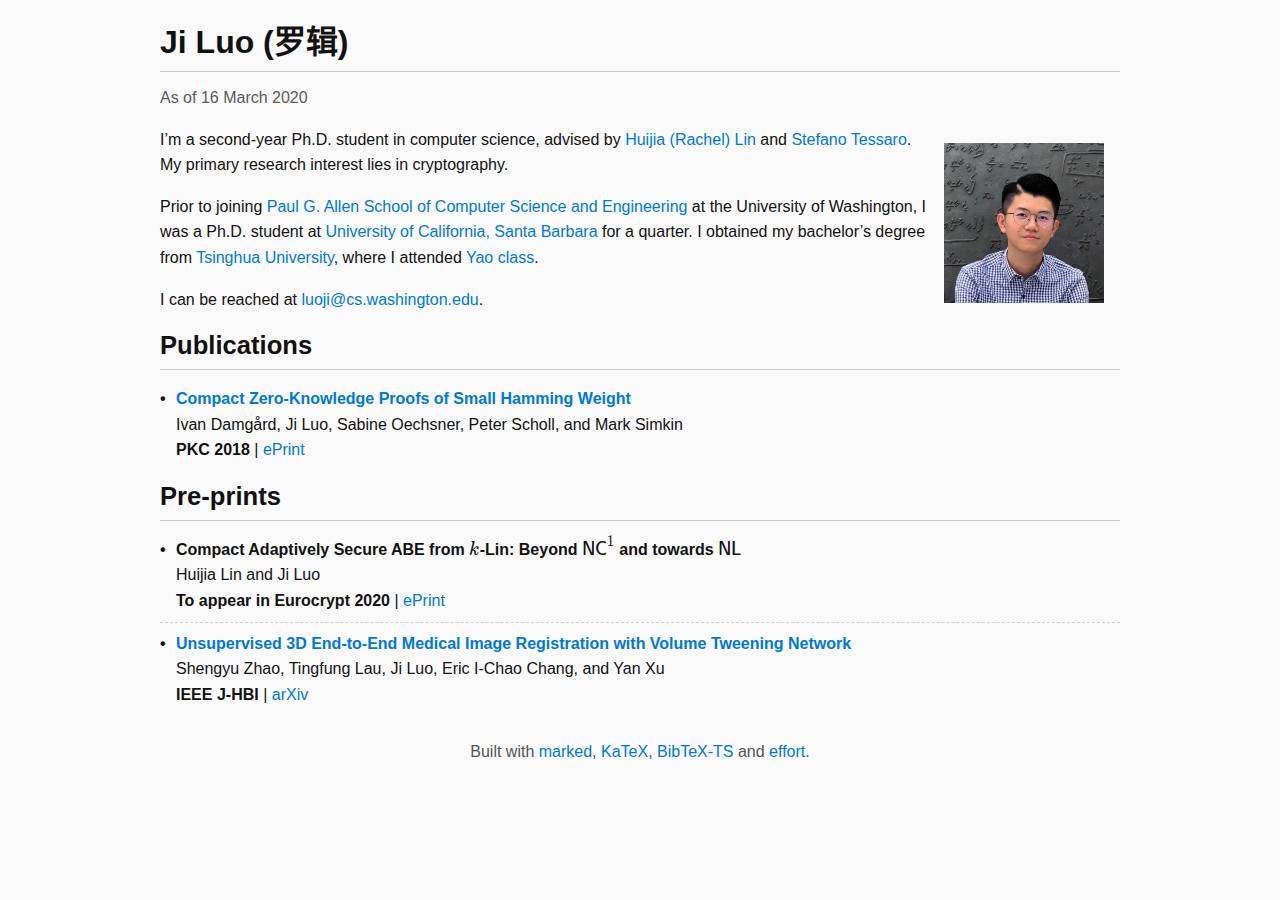
<file: index.html>
<!DOCTYPE html>
<html class="gl-page-background" lang="en">
<head>
<meta charset="utf-8" />
<meta http-equiv="X-UA-Compatible" content="IE=Edge" />
<meta name="viewport" content="width=device-width, initial-scale=1" />
<meta name="robots" content="index, follow" />
<meta http-equiv="Content-Language" content="en" />
<link rel="canonical" href="https://luoji.bio/" />
<title>Ji Luo | Curriculum Vitae</title>
<link href="/assets/styles/gl-common.css" type="text/css" rel="stylesheet" />
<link href="/assets/styles/gl-common-day.css" type="text/css" rel="stylesheet" />
<link href="/assets/styles/gl-accessible.css" type="text/css" rel="stylesheet" />
<link href="/assets/styles/gl-bibtex.css" type="text/css" rel="stylesheet" />
<link href="/assets/external/katex.0.11.1/katex.css" type="text/css" rel="stylesheet" />
<meta name="SKYPE_TOOLBAR" content="SKYPE_TOOLBAR_PARSER_COMPATIBLE" />
<meta name="IE_RM_OFF" content="true" />
<meta name="title" content="Ji Luo | Curriculum Vitae" />
<meta name="author" content="Ji Luo" />
<meta name="description" content="Ji Luo&#8217;s curriculum vitae." />
<meta name="created" content="2019-08-25" />
<meta name="format-detection" content="telephone=no" />
<link rel="shortcut icon" href="/favicon.ico" type="image/x-icon" />
<link rel="icon" href="/favicon.ico" type="image/x-icon" />
<meta name="application-name" content="Ji Luo | Curriculum Vitae" />
<meta name="msapplication-description" content="Ji Luo&#8217;s curriculum vitae." />
<meta name="msapplication-TileColor" content="#222222" />
<meta name="msapplication-square70x70logo" content="https://luoji.bio/assets/images/tiles/small.jpg" />
<meta name="msapplication-square150x150logo" content="https://luoji.bio/assets/images/tiles/medium.jpg" />
<meta name="msapplication-wide310x150logo" content="https://luoji.bio/assets/images/tiles/wide.jpg" />
<meta name="msapplication-square310x310logo" content="https://luoji.bio/assets/images/tiles/large.jpg" />
<meta property="og:site_name" content="Ji Luo | Curriculum Vitae" />
<meta property="og:type" content="article" />
<meta property="og:title" content="Ji Luo" />
<meta property="og:locale" content="en" />
<meta property="og:url" content="https://luoji.bio/" />
<meta property="og:description" content="Ji Luo&#8217;s curriculum vitae." />
<meta property="article:published_time" content="2019-08-25" />
<meta property="article:modified_time" content="2020-03-16" />
<meta name="twitter:card" content="summary" />
<meta name="twitter:title" content="Ji Luo" />
<meta name="twitter:description" content="Ji Luo&#8217;s curriculum vitae." />
<meta property="twitter:image" content="https://luoji.bio/assets/images/hero-image.jpg" />
<style type="text/css">
.gl-eml { color: #555; }
</style>
<script type="text/javascript" src="/assets/scripts/common.js"></script>
</head>
<body>
<div class="gl-body-wrapper gl-entry">
<div class="gl-main" role="main">
<div id="post-metadata">
<h1>Ji Luo<span aria-hidden="true"> (</span><span lang="zh-CN">罗辑</span><span aria-hidden="true">)</span></h1>
<div class="gl-entry-metadata-box"><div class="dateline">As of 16 March 2020</div></div>
</div>
<article id="post-content" class="gl-suppress-deco">
<figure class="gl-page-background gl-float-right gl-image-box" style="text-align: center;"><img src="/assets/images/hero-image.jpg" alt="A photo of Ji Luo" width="160" height="160" style="max-width: 160px;" /></figure>
<p>I’m a second-year Ph.D. student in computer science, advised by <a href="https://homes.cs.washington.edu/~rachel/">Huijia (Rachel) Lin</a> and <a href="https://homes.cs.washington.edu/~tessaro/">Stefano Tessaro</a>. My primary research interest lies in cryptography.</p>
<p>Prior to joining <a href="https://www.cs.washington.edu/">Paul G. Allen School of Computer Science and Engineering</a> at the University of Washington, I was a Ph.D. student at <a href="https://cs.ucsb.edu/">University of California, Santa Barbara</a> for a quarter. I obtained my bachelor’s degree from <a href="https://www.tsinghua.edu.cn/publish/thu2018en/index.html">Tsinghua University</a>, where I attended <a href="http://iiis.tsinghua.edu.cn/en/">Yao class</a>.</p>
<p>I can be reached at <span id="_eml" class="gl-eml">3-letter-name 2-letter-name at cs dot washington dot edu</span>.</p>
<script type="application/javascript">
window.setTimeout(function ()
{
var addr = [108,117,111,106,105,64,99,115,46,119,97,115,104,105,110,103,116,111,110,46,101,100,117];
addr = String.fromCharCode.apply(String, addr);
var eml = document.getElementById('_eml');
eml.innerHTML = '<a href="mailto:' + addr + '">' + addr + '</a>';
eml.removeAttribute('class');
}, 600);
</script>
<h2>Publications</h2>
<div class="gl-bibtex-bst-bio">
<div class="gl-bibtex-entry" id="bibitem_PKC_DLOSS18">
<div class="gl-bibtex-entry-title"><span class="gl-bibtex-entry-bullet" aria-label="bullet symbol" role="img"><span aria-hidden="true">&#8226;</span> </span><a href="https://link.springer.com/chapter/10.1007/978-3-319-76581-5_18" rel="nofollow">Compact Zero-Knowledge Proofs of Small Hamming Weight</a></div>
<div class="gl-bibtex-entry-authors">Ivan Damgård, Ji Luo, Sabine Oechsner, Peter Scholl, and Mark Simkin</div>
<div class="gl-bibtex-entry-info"><span class="gl-bibtex-entry-venue">PKC 2018</span><span aria-hidden="true"> | </span><span class="gl-bibtex-entry-eprint" data-value="2017/1041"><a href="https://eprint.iacr.org/2017/1041" rel="nofollow" aria-label="e-Print">ePrint</a></span></div>
</div>
</div><h2>Pre-prints</h2>
<div class="gl-bibtex-bst-bio">
<div class="gl-bibtex-entry" id="bibitem_EC_LinLuo20">
<div class="gl-bibtex-entry-title"><span class="gl-bibtex-entry-bullet" aria-label="bullet symbol" role="img"><span aria-hidden="true">&#8226;</span> </span><a aria-label="Compact Adaptively Secure A-B-E from k-Lin: Beyond NC1 and towards NL" role="math"><span aria-hidden="true">Compact Adaptively Secure ABE from <span class="katex" role="math" aria-label="$k$"><span class="katex-html" aria-hidden="true"><span class="base"><span class="strut" style="height:0.69444em;vertical-align:0em;"></span><span class="mord mathdefault" style="margin-right:0.03148em;">k</span></span></span></span>-Lin:
Beyond <span class="katex" role="math" aria-label="$\mathsf{NC}^1$"><span class="katex-html" aria-hidden="true"><span class="base"><span class="strut" style="height:0.8984479999999999em;vertical-align:0em;"></span><span class="mord"><span class="mord"><span class="mord mathsf">N</span><span class="mord mathsf">C</span></span><span class="msupsub"><span class="vlist-t"><span class="vlist-r"><span class="vlist" style="height:0.8984479999999999em;"><span style="top:-3.1473400000000002em;margin-right:0.05em;"><span class="pstrut" style="height:2.7em;"></span><span class="sizing reset-size6 size3 mtight"><span class="mord mtight">1</span></span></span></span></span></span></span></span></span></span></span> and towards <span class="katex" role="math" aria-label="$\mathsf{NL}$"><span class="katex-html" aria-hidden="true"><span class="base"><span class="strut" style="height:0.69444em;vertical-align:0em;"></span><span class="mord"><span class="mord mathsf">N</span><span class="mord mathsf">L</span></span></span></span></span></span></a></div>
<div class="gl-bibtex-entry-authors">Huijia Lin and Ji Luo</div>
<div class="gl-bibtex-entry-info"><span class="gl-bibtex-entry-venue">To appear in Eurocrypt 2020</span><span aria-hidden="true"> | </span><span class="gl-bibtex-entry-eprint" data-value="2020/318"><a href="https://eprint.iacr.org/2020/318" rel="nofollow" aria-label="e-Print">ePrint</a></span></div>
</div>
<div class="gl-bibtex-entry gl-bibtex-notfirstentry" id="bibitem_JBHI_ZLLCX19">
<div class="gl-bibtex-entry-title"><span class="gl-bibtex-entry-bullet" aria-label="bullet symbol" role="img"><span aria-hidden="true">&#8226;</span> </span><a href="https://doi.org/10.1109/JBHI.2019.2951024" rel="nofollow">Unsupervised 3D End-to-End Medical Image Registration
             with Volume Tweening Network</a></div>
<div class="gl-bibtex-entry-authors">Shengyu Zhao, Tingfung Lau, Ji Luo, Eric&nbsp;I-Chao Chang, and Yan Xu</div>
<div class="gl-bibtex-entry-info"><span class="gl-bibtex-entry-venue">IEEE J-HBI</span><span aria-hidden="true"> | </span><span class="gl-bibtex-entry-arxiv" data-value="1902.05020"><a href="https://arxiv.org/abs/1902.05020" rel="nofollow" aria-label="archive">arXiv</a></span></div>
</div>
</div>
</article>
</div>
<footer class="gl-footer-far gl-print-forbidden"><p>Built with <a href="https://github.com/markedjs/marked" rel="nofollow">marked</a>, <a href="https://github.com/KaTeX/KaTeX" rel="nofollow">KaTeX</a>, <a href="https://github.com/GeeLaw/bibtex-ts">BibTeX-TS</a> and <a href="https://github.com/GeeLaw/bio-site">effort</a>.</p></footer>
</div>
<script type="text/javascript">window.GLFinishLoading();</script>
</body>
</html>
</file>
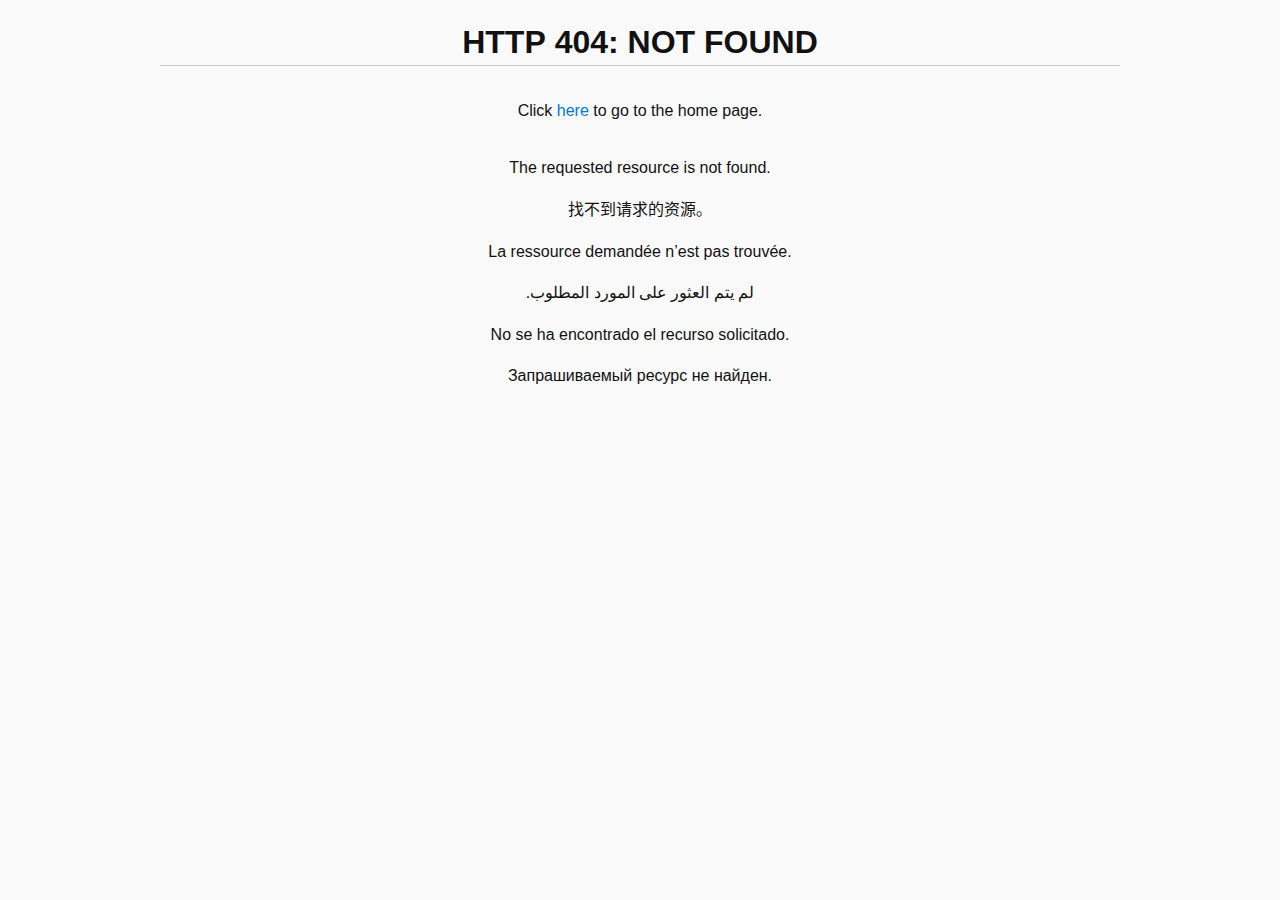
<file: builder/404.template.html>
<!DOCTYPE html>
<html class="gl-page-background" lang="en">
<head>
<meta charset="utf-8" />
<meta http-equiv="X-UA-Compatible" content="IE=Edge" />
<meta name="viewport" content="width=device-width, initial-scale=1" />
<meta name="robots" content="noindex, nofollow" />
<meta http-equiv="Content-Language" content="en" />
<meta http-equiv="Refresh" content="3; url=https://<!--[bio][domain][bio]-->/" />
<title>HTTP 404: NOT FOUND</title>

<link href="/assets/styles/gl-common.css" type="text/css" rel="stylesheet" />
<link href="/assets/styles/gl-common-day.css" type="text/css" rel="stylesheet" />
<link href="/assets/styles/gl-accessible.css" type="text/css" rel="stylesheet" />

<meta name="SKYPE_TOOLBAR" content="SKYPE_TOOLBAR_PARSER_COMPATIBLE" />
<meta name="IE_RM_OFF" content="true" />

<meta name="format-detection" content="telephone=no" />
<link rel="shortcut icon" href="/favicon.ico" type="image/x-icon" />
<link rel="icon" href="/favicon.ico" type="image/x-icon" />

<style type="text/css">
#post-metadata > h1
{
text-align: center !important;
margin: 0 0 1em 0 !important;
padding: 0 !important;
}
#post-content > p
{
text-align: center;
margin-top: 1em;
margin-bottom: 1em;
padding-left: 1em;
padding-right: 1em;
}
#post-content > p.gl-tmp-return-home { margin-bottom: 2em; }
</style>
</head>
<body>
<div class="gl-body-wrapper gl-entry">
<div class="gl-main" role="main">
<div id="post-metadata">
<h1>HTTP&nbsp;404: NOT&nbsp;FOUND</h1>
</div>
<article id="post-content" class="gl-suppress-deco">
<p class="gl-tmp-return-home">Click <a href="/">here</a> to go to the home page.</p>
<p lang="en-GB">The requested resource is not found.</p>
<p lang="zh-CN">找不到请求的资源。</p>
<p lang="fr-FR">La ressource demandée n’est pas trouvée.</p>
<p lang="ar" dir="rtl">لم يتم العثور على المورد المطلوب.</p>
<p lang="es-ES">No se ha encontrado el recurso solicitado.</p>
<p lang="ru-RU">Запрашиваемый ресурс не найден.</p>
</article>
</div>
</div>
</body>
</html>
</file>
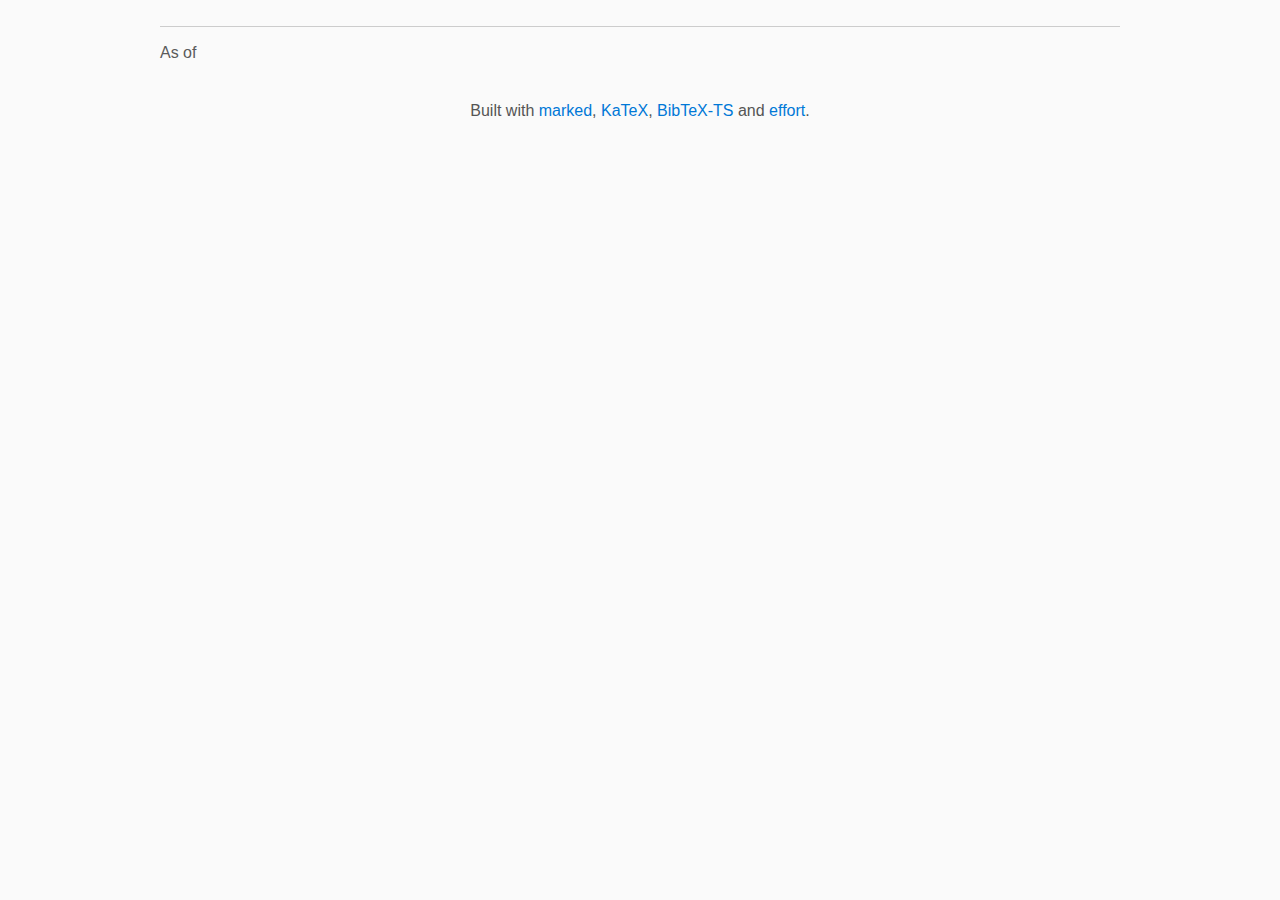
<file: builder/template.html>
<!DOCTYPE html>
<html class="gl-page-background" lang="en">
<head>
<meta charset="utf-8" />
<meta http-equiv="X-UA-Compatible" content="IE=Edge" />
<meta name="viewport" content="width=device-width, initial-scale=1" />
<meta name="robots" content="index, follow" />
<meta http-equiv="Content-Language" content="en" />
<link rel="canonical" href="https://<!--[bio][domain][bio]-->/" />
<title><!--[bio][title][bio]--></title>

<link href="/assets/styles/gl-common.css" type="text/css" rel="stylesheet" />
<link href="/assets/styles/gl-common-day.css" type="text/css" rel="stylesheet" />
<link href="/assets/styles/gl-accessible.css" type="text/css" rel="stylesheet" />
<link href="/assets/styles/gl-bibtex.css" type="text/css" rel="stylesheet" />
<link href="/assets/external/katex.0.11.1/katex.css" type="text/css" rel="stylesheet" />

<meta name="SKYPE_TOOLBAR" content="SKYPE_TOOLBAR_PARSER_COMPATIBLE" />
<meta name="IE_RM_OFF" content="true" />

<meta name="title" content="<!--[bio][title][bio]-->" />
<meta name="author" content="<!--[bio][name][bio]-->" />
<meta name="description" content="<!--[bio][description][bio]-->" />
<meta name="created" content="<!--[bio][date-created][bio]-->" />

<meta name="format-detection" content="telephone=no" />

<link rel="shortcut icon" href="/favicon.ico" type="image/x-icon" />
<link rel="icon" href="/favicon.ico" type="image/x-icon" />
<meta name="application-name" content="<!--[bio][title][bio]-->" />
<meta name="msapplication-description" content="<!--[bio][description][bio]-->" />
<meta name="msapplication-TileColor" content="<!--[bio][tilecolor][bio]-->" />
<meta name="msapplication-square70x70logo" content="https://<!--[bio][domain][bio]-->/assets/images/tiles/small.jpg" />
<meta name="msapplication-square150x150logo" content="https://<!--[bio][domain][bio]-->/assets/images/tiles/medium.jpg" />
<meta name="msapplication-wide310x150logo" content="https://<!--[bio][domain][bio]-->/assets/images/tiles/wide.jpg" />
<meta name="msapplication-square310x310logo" content="https://<!--[bio][domain][bio]-->/assets/images/tiles/large.jpg" />

<meta property="og:site_name" content="<!--[bio][title][bio]-->" />
<meta property="og:type" content="article" />
<meta property="og:title" content="<!--[bio][name][bio]-->" />
<meta property="og:locale" content="en" />
<meta property="og:url" content="https://<!--[bio][domain][bio]-->/" />
<meta property="og:description" content="<!--[bio][description][bio]-->" />
<meta property="article:published_time" content="<!--[bio][date-created][bio]-->" />
<meta property="article:modified_time" content="<!--[bio][date-modified][bio]-->" />

<meta name="twitter:card" content="summary" />
<meta name="twitter:title" content="<!--[bio][name][bio]-->" />
<meta name="twitter:description" content="<!--[bio][description][bio]-->" />
<meta property="twitter:image" content="https://<!--[bio][domain][bio]-->/assets/images/hero-image.jpg" />

<style type="text/css">
.gl-eml { color: #555; }
</style>

<script type="text/javascript" src="/assets/scripts/common.js"></script>
</head>
<body>
<div class="gl-body-wrapper gl-entry">
<div class="gl-main" role="main">
<div id="post-metadata">
<h1><!--[bio][get-headline][bio]--></h1>
<div class="gl-entry-metadata-box"><div class="dateline">As of <!--[bio][date-modified-long][bio]--></div></div>
</div>
<article id="post-content" class="gl-suppress-deco">
<!--[bio][body][bio]-->
</article>
</div>
<footer class="gl-footer-far gl-print-forbidden"><p>Built with <a href="https://github.com/markedjs/marked" rel="nofollow">marked</a>, <a href="https://github.com/KaTeX/KaTeX" rel="nofollow">KaTeX</a>, <a href="https://github.com/GeeLaw/bibtex-ts">BibTeX-TS</a> and <a href="<!--[bio][repo][bio]-->">effort</a>.</p></footer>
</div>
<script type="text/javascript">window.GLFinishLoading();</script>
</body>
</html>
</file>
<file: assets/styles/gl-common.css>
/* Display CNY symbol and quotation marks with Micorosft YaHei. */
@font-face
{
    font-family: 'ChSimpPunctSans-YaHei';
    src: local('MicrosoftYaHeiBold'), local('Microsoft YaHei Bold'), local('Microsoft YaHei');
    font-weight: 700;
    unicode-range: U+A5, U+201C, U+201D, U+2018, U+2019;
}
@font-face
{
    font-family: 'ChSimpPunctSans-YaHei';
    src: local('MicrosoftYaHeiRegular'), local('Microsoft YaHei Regular'), local('Microsoft YaHei');
    font-weight: 400;
    unicode-range: U+A5, U+201C, U+201D, U+2018, U+2019;
}
@font-face
{
    font-family: 'ChSimpPunctSans-YaHei';
    src: local('MicrosoftYaHeiLight'), local('Microsoft YaHei Light'), local('Microsoft YaHei');
    font-weight: 300;
    unicode-range: U+A5, U+201C, U+201D, U+2018, U+2019;
}

/* Display CNY symbol, quotation marks and dashes with PingFang SC. */
@font-face
{
    font-family: 'ChSimpPunctSans-PingFangSC';
    src: local('PingFangSC-Semibold'), local('PingFang-SC-Semibold'), local('PingFang SC Semibold');
    font-weight: 600;
    unicode-range: U+A5, U+201C, U+201D, U+2018, U+2019, U+2013, U+2014;
}
@font-face
{
    font-family: 'ChSimpPunctSans-PingFangSC';
    src: local('PingFangSC-Medium'), local('PingFang-SC-Medium'), local('PingFang SC Medium'), local('PingFang SC');
    font-weight: 500;
    unicode-range: U+A5, U+201C, U+201D, U+2018, U+2019, U+2013, U+2014;
}
@font-face
{
    font-family: 'ChSimpPunctSans-PingFangSC';
    src: local('PingFangSC-Regular'), local('PingFang-SC-Regular'), local('PingFang SC Regular'), local('PingFang SC');
    font-weight: 400;
    unicode-range: U+A5, U+201C, U+201D, U+2018, U+2019, U+2013, U+2014;
}
@font-face
{
    font-family: 'ChSimpPunctSans-PingFangSC';
    src: local('PingFangSC-Light'), local('PingFang-SC-Light'), local('PingFang SC Light'), local('PingFang SC');
    font-weight: 300;
    unicode-range: U+A5, U+201C, U+201D, U+2018, U+2019, U+2013, U+2014;
}
@font-face
{
    font-family: 'ChSimpPunctSans-PingFangSC';
    src: local('PingFangSC-Ultralight'), local('PingFang-SC-Ultralight'), local('PingFang SC Ultralight'), local('PingFang SC');
    font-weight: 200;
    unicode-range: U+A5, U+201C, U+201D, U+2018, U+2019, U+2013, U+2014;
}
@font-face
{
    font-family: 'ChSimpPunctSans-PingFangSC';
    src: local('PingFangSC-Thin'), local('PingFang-SC-Thin'), local('PingFang SC Thin'), local('PingFang SC');
    font-weight: 100;
    unicode-range: U+A5, U+201C, U+201D, U+2018, U+2019, U+2013, U+2014;
}

/* Display ellipsis with SimSun. */
@font-face
{
    font-family: 'ChSimpPunctSans-SimSun';
    src: local('NSimSun'), local('SimSun');
    font-weight: 400;
    unicode-range: U+2026;
}

/* Display ellipsis with Songti SC. */
@font-face
{
    font-family: 'ChSimpPunctSans-SongtiSC';
    src: local('STSongti-SC-Black'), local('STSongti SC Black'), local('Songti SC');
    font-weight: 900;
    unicode-range: U+2026;
}
@font-face
{
    font-family: 'ChSimpPunctSans-SongtiSC';
    src: local('STSongti-SC-Bold'), local('STSongti SC Bold'), local('Songti SC');
    font-weight: 700;
    unicode-range: U+2026;
}
@font-face
{
    font-family: 'ChSimpPunctSans-SongtiSC';
    src: local('STSongti-SC-Regular'), local('STSongti SC Regular'), local('Songti SC');
    font-weight: 400;
    unicode-range: U+2026;
}
@font-face
{
    font-family: 'ChSimpPunctSans-SongtiSC';
    src: local('STSongti-SC-Light'), local('STSongti SC Light'), local('Songti SC');
    font-weight: 300;
    unicode-range: U+2026;
}

*
{
    font-family: inherit;
    -moz-box-sizing: inherit;
    -webkit-box-sizing: inherit;
    box-sizing: inherit;
    -ms-high-contrast-adjust: inherit;
}

html
{
    -ms-high-contrast-adjust: auto;
    -moz-box-sizing: border-box;
    -webkit-box-sizing: border-box;
    box-sizing: border-box;
}

html, body
{
    font-size: /* @@ BaseFontSizeNarrow */ 16px /* BaseFontSizeNarrow @@ */;
    line-height: 1.6;
    padding: 0;
    margin: 0;
}

/* [lang]:lang(zh) / [lang]:not(:lang(zh))
** allows us to alter the font fallback stack
** only when the language switches.
*/
html,
[lang]:not(:lang(zh)):not(pre):not(code):not(samp):not(kbd):not(var)
{
    font-family:
        /* @@ LatinSansFont */
            'Segoe UI', 'Helvetica Neue', 'HelveticaNeue', 'Helvetica', 'Arial'
        /* LatinSansFont @@ */,
        /* @@ ChSimpSansFontLow */
            'Microsoft YaHei', 'PingFang SC', 'PingFangSC'
        /* ChSimpSansFontLow @@ */,
        /* @@ EmojiFont */
            'Segoe UI Emoji', 'Segoe UI Symbol', 'Apple Color Emoji', 'AppleColorEmoji'
        /* EmojiFont @@ */,
        sans-serif;
}

html:lang(zh),
[lang]:lang(zh):not(pre):not(code):not(samp):not(kbd):not(var)
{
    font-family:
        /* @@ ChSimpPunctSansFont */
            'ChSimpPunctSans-YaHei', 'ChSimpPunctSans-PingFangSC', 'ChSimpPunctSans-SongtiSC', 'ChSimpPunctSans-SimSun'
        /* ChSimpPunctSansFont @@ */,
        /* @@ LatinSansFont */
            'Segoe UI', 'Helvetica Neue', 'HelveticaNeue', 'Helvetica', 'Arial'
        /* LatinSansFont @@ */,
        /* @@ ChSimpSansFontLow */
            'Microsoft YaHei', 'PingFang SC', 'PingFangSC'
        /* ChSimpSansFontLow @@ */,
        /* @@ EmojiFont */
            'Segoe UI Emoji', 'Segoe UI Symbol', 'Apple Color Emoji', 'AppleColorEmoji'
        /* EmojiFont @@ */,
        sans-serif;
}

.gl-phantom { visibility: hidden; }

.gl-body-wrapper
{
    margin: auto;
    padding: 15px /* @@ PageLeftRightMarginNarrow */ 16px /* PageLeftRightMarginNarrow @@ */;
    max-width: 1024px;
}

#post-metadata > h1 { margin-bottom: 0.4em; }

.dateline, .byline-name { display: inline-block; }

.gl-entry blockquote
{
    border-left-style: solid;
    border-left-width: 0.2em;
    padding: 0 1em;
    margin: 1em 0;
}

.gl-entry table,
.gl-entry p
{
    margin-top: 1em;
    margin-bottom: 1em;
}

.gl-entry mark
{
    -ms-high-contrast-adjust: none !important;
}

.gl-entry cite:lang(zh) { font-style: normal; }

.gl-entry pre
{
    border-radius: 2px;
    padding: 1em;
    line-height: 1.2;
    -ms-word-break: break-all;
    word-break: break-all;
    -ms-word-wrap: break-word;
    word-wrap: break-word;
    white-space: -pre-wrap;
    white-space: -o-pre-wrap;
    white-space: -moz-pre-wrap;
    white-space: pre-wrap;
}
.gl-entry pre,
.gl-entry code,
.gl-entry samp,
.gl-entry kbd
{
    -ms-word-break: break-all;
    word-break: break-all;
    -ms-word-wrap: break-word;
    word-wrap: break-word;
    white-space: -pre-wrap;
    white-space: -o-pre-wrap;
    white-space: -moz-pre-wrap;
    white-space: pre-wrap;
    font-family:
        /* @@ LatinMonoFont */
            'Consolas', 'Menlo', 'Courier New', 'Courier'
        /* LatinMonoFont @@ */,
        /* @@ ChSimpMonoFontLow */
            'Microsoft YaHei', 'PingFang SC', 'PingFangSC'
        /* ChSimpMonoFontLow @@ */,
        /* @@ EmojiFont */
            'Segoe UI Emoji', 'Segoe UI Symbol', 'Apple Color Emoji', 'AppleColorEmoji'
        /* EmojiFont @@ */,
        monospace;
}
.gl-entry var
{
    -ms-word-break: break-all;
    word-break: break-all;
    font-family:
        /* @@ LatinSerifFont */
            'Georgia', 'Times New Roman'
        /* LatinSerifFont @@ */,
        /* @@ ChSimpSerifFont */
            'STZhongsong', 'STSongTi', 'STFangSong', 'SimSun'
        /* ChSimpSerifFont @@ */,
        /* @@ EmojiFont */
            'Segoe UI Emoji', 'Segoe UI Symbol', 'Apple Color Emoji', 'AppleColorEmoji'
        /* EmojiFont @@ */,
        serif;
    font-style: italic;
}
.gl-entry pre,
.gl-entry code,
.gl-entry samp,
.gl-entry kbd,
.gl-entry var
{
    -ms-word-break: break-all;
    word-break: break-all;
    -ms-word-wrap: break-word;
    word-wrap: break-word;
    white-space: -pre-wrap;
    white-space: -o-pre-wrap;
    white-space: -moz-pre-wrap;
    white-space: pre-wrap;
}
.gl-entry :not(pre) > code,
.gl-entry :not(pre) > samp,
.gl-entry kbd
{
    border-radius: 2px;
    padding: 0.1em 0.2em;
}
.gl-entry kbd
{
    border: 1px solid transparent;
    border-bottom-width: 2px;
    border-bottom-style: solid;
}

.gl-entry h1
{
    border-bottom-style: solid;
    border-bottom-width: 1px;
    font-size: 2em;
}
.gl-entry h2
{
    border-bottom-style: solid;
    border-bottom-width: 1px;
    font-size: 1.6em;
}
.gl-entry h1, .gl-entry h2 { padding-bottom: 0.1em; }
.gl-entry h3 { font-size: 1.4em; }
.gl-entry h4 { font-size: 1.3em; }
.gl-entry h5 { font-size: 1.2em; }
.gl-entry h6 { font-size: 1.1em; }
.gl-entry h1, .gl-entry h2, .gl-entry h3,
.gl-entry h4, .gl-entry h5, .gl-entry h6
{
    font-weight: 600;
    margin: 0.5em 0;
    padding-bottom: 0.2em;
    line-height: 1.4;
}
.gl-entry h1 { margin-top: 0; }

.gl-entry h1, .gl-entry h2, .gl-entry h3,
.gl-entry h4, .gl-entry h5, .gl-entry h6,
.gl-entry table > thead
{
    /* @@ AvoidBreakAfter */
-webkit-column-break-after: avoid;
-webkit-break-after: avoid;
page-break-after: avoid;    
break-after: avoid;
    /* AvoidBreakAfter @@ */
}

.gl-entry ol > li:first-child + li,
.gl-entry ul > li:first-child + li,
.gl-entry table > tbody > tr:first-child + tr
{
    /* @@ AvoidBreakBefore */
-webkit-page-break-before: avoid;
-webkit-column-break-before: avoid;
-webkit-region-break-before: avoid;
page-break-before: avoid;
break-before: avoid;
    /* AvoidBreakBefore @@ */
}

.gl-entry table
{
    border-collapse: collapse;
}

.gl-entry table > thead > tr > th, .gl-entry table > tbody > tr > td
{
    border-width: 1px;
    border-style: solid;
    padding: 0.2em 1em;
}

.gl-entry abbr[title]
{
    cursor: help;
    text-decoration: none;
}

.gl-entry abbr.obscure-abbr[title]
{
    border-bottom: 1px dotted;
}

.gl-entry em:lang(zh)
{
    font-style: normal;
    border-bottom: 3px double;
}

.gl-entry .gl-small-caps
{
    font-variant: small-caps;
}

.gl-entry u
{
    text-decoration: none;
}

.gl-entry u[gl-unusual="ungrammatical"],
.gl-entry u[gl-unusual="misspelled"]
{
    border-bottom-width: 1px;
    border-bottom-style: dashed;
}

.gl-entry u[gl-unusual="ungrammatical"]::before
{
    content: '* ';
}

.gl-entry u[gl-unusual="proper-noun"]:lang(zh)
{
    border-bottom: 1px solid;
}

/* A dead person's name is in a box in Chinese. */
.gl-entry u[gl-unusual="dead"]:lang(zh)
{
    border: 1px solid;
    padding: 0 0.2em 0.1em 0.2em;
}

.gl-entry a { text-decoration: none; }
.gl-entry a[href]:hover { text-decoration: underline; }

.gl-entry a[target="_blank"]::after
{
    content: ' ↗';
    font-family: /* @@ ArrowFont */ 'Calibri', 'Segoe UI Symbol', 'Segoe UI Emoji', '.LucidaGrandeUI-Bold', 'Lucida Grande', 'Menlo', 'Apple Color Emoji', 'AppleColorEmoji' /* ArrowFont @@ */;
}

.gl-entry figcaption > a::before,
.gl-entry figcaption > a::after,
.gl-entry a.gl-suppress-deco::before,
.gl-entry a.gl-suppress-deco::after,
.gl-entry .gl-suppress-deco a::before,
.gl-entry .gl-suppress-deco a::after,
footer a::before,
footer a::after
{
    content: '' !important;
}

footer
{
    clear: both;
    text-align: center;
}
footer.gl-footer-far
{
    margin-top: 2em;
    margin-bottom: 2em;
}
footer.gl-footer-near
{
    margin-top: 0;
    margin-bottom: 2em;
}
footer > *:not(.gl-preserved-dummy-class)
{
    margin: 0.5em 0.5em 0 0.5em;
}

.gl-image-box
{
    margin: 0;
    padding: 1em;
    text-align: center;
    /* @@ AvoidBreakInside */
-webkit-column-break-inside: avoid;
-webkit-break-inside: avoid;
page-break-inside: avoid;
break-inside: avoid;
    /* AvoidBreakInside @@ */
}

.gl-image-box *
{
    /* @@ AvoidBreakBefore */
-webkit-page-break-before: avoid;
-webkit-column-break-before: avoid;
-webkit-region-break-before: avoid;
page-break-before: avoid;
break-before: avoid;
    /* AvoidBreakBefore @@ */
    /* @@ AvoidBreakInside */
-webkit-column-break-inside: avoid;
-webkit-break-inside: avoid;
page-break-inside: avoid;
break-inside: avoid;
    /* AvoidBreakInside @@ */
    /* @@ AvoidBreakAfter */
-webkit-column-break-after: avoid;
-webkit-break-after: avoid;
page-break-after: avoid;    
break-after: avoid;
    /* AvoidBreakAfter @@ */
}

.katex-display
{
    /* @@ AvoidBreakInside */
-webkit-column-break-inside: avoid;
-webkit-break-inside: avoid;
page-break-inside: avoid;
break-inside: avoid;
    /* AvoidBreakInside @@ */
}

.katex-display *
{
    /* @@ AvoidBreakBefore */
-webkit-page-break-before: avoid;
-webkit-column-break-before: avoid;
-webkit-region-break-before: avoid;
page-break-before: avoid;
break-before: avoid;
    /* AvoidBreakBefore @@ */
    /* @@ AvoidBreakInside */
-webkit-column-break-inside: avoid;
-webkit-break-inside: avoid;
page-break-inside: avoid;
break-inside: avoid;
    /* AvoidBreakInside @@ */
    /* @@ AvoidBreakAfter */
-webkit-column-break-after: avoid;
-webkit-break-after: avoid;
page-break-after: avoid;    
break-after: avoid;
    /* AvoidBreakAfter @@ */
}

.gl-float-always-left { float: left; }
.gl-float-always-right { float: right; }

@-webkit-keyframes targeted
{
    17% { opacity: 0; }
    33% { opacity: 1; }
    50% { opacity: 0; }
    67% { opacity: 1; }
    83% { opacity: 0; }
}
@-moz-keyframes targeted
{
    17% { opacity: 0; }
    33% { opacity: 1; }
    50% { opacity: 0; }
    67% { opacity: 1; }
    83% { opacity: 0; }
}
@-o-keyframes targeted
{
    17% { opacity: 0; }
    33% { opacity: 1; }
    50% { opacity: 0; }
    67% { opacity: 1; }
    83% { opacity: 0; }
}
@keyframes targeted
{
    17% { opacity: 0; }
    33% { opacity: 1; }
    50% { opacity: 0; }
    67% { opacity: 1; }
    83% { opacity: 0; }
}

body.gl-targeted-animation *:target
{
    -webkit-animation: targeted 1200ms 120ms;
    -moz-animation: targeted 1200ms 120ms;
    -o-animation: targeted 1200ms 120ms;
    animation: targeted 1200ms 120ms;
}

.gl-reset-animations
{
    -webkit-animation: none !important;
    -moz-animation: none !important;
    -o-animation: none !important;
    animation: none !important;
}

@media (min-resolution: 140dpi)
{
    html,
    [lang]:not(:lang(zh)):not(pre):not(code):not(samp):not(kbd):not(var)
    {
        font-family:
            /* @@ LatinSansFont */
                'Segoe UI', 'Helvetica Neue', 'HelveticaNeue', 'Helvetica', 'Arial'
            /* LatinSansFont @@ */,
            /* @@ ChSimpSansFontHigh */
                'DengXian', 'Microsoft YaHei', 'PingFang SC', 'PingFangSC'
            /* ChSimpSansFontHigh @@ */,
            /* @@ EmojiFont */
                'Segoe UI Emoji', 'Segoe UI Symbol', 'Apple Color Emoji', 'AppleColorEmoji'
            /* EmojiFont @@ */,
            sans-serif;
    }
    html:lang(zh),
    [lang]:lang(zh):not(pre):not(code):not(samp):not(kbd):not(var)
    {
        font-family:
            /* @@ ChSimpPunctSansFont */
                'ChSimpPunctSans-YaHei', 'ChSimpPunctSans-PingFangSC', 'ChSimpPunctSans-SongtiSC', 'ChSimpPunctSans-SimSun'
            /* ChSimpPunctSansFont @@ */,
            /* @@ LatinSansFont */
                'Segoe UI', 'Helvetica Neue', 'HelveticaNeue', 'Helvetica', 'Arial'
            /* LatinSansFont @@ */,
            /* @@ ChSimpSansFontHigh */
                'DengXian', 'Microsoft YaHei', 'PingFang SC', 'PingFangSC'
            /* ChSimpSansFontHigh @@ */,
            /* @@ EmojiFont */
                'Segoe UI Emoji', 'Segoe UI Symbol', 'Apple Color Emoji', 'AppleColorEmoji'
            /* EmojiFont @@ */,
            sans-serif;
    }
    .gl-entry code,
    .gl-entry samp,
    .gl-entry kbd
    {
        font-family:
            /* @@ LatinMonoFont */
                'Consolas', 'Menlo', 'Courier New', 'Courier'
            /* LatinMonoFont @@ */,
            /* @@ ChSimpMonoFontHigh */
                'DengXian', 'Microsoft YaHei', 'PingFang SC', 'PingFangSC'
            /* ChSimpMonoFontHigh @@ */,
            /* @@ EmojiFont */
                'Segoe UI Emoji', 'Segoe UI Symbol', 'Apple Color Emoji', 'AppleColorEmoji'
            /* EmojiFont @@ */,
            monospace;
    }
}

@media not all and (min-width: 500px)
{
    .gl-wide-only
    {
        display: none !important;
    }
}

@media all and (min-width: 500px)
{
    html, body
    {
        font-size: /* @@ BaseFontSizeWide */ 16px /* BaseFontSizeWide @@ */;
    }
    .gl-body-wrapper
    {
        padding: 20px /* @@ PageLeftRightMarginWide */ 2.5vw /* PageLeftRightMarginWide @@ */;
    }
    .gl-narrow-only
    {
        display: none !important;
    }
    .gl-float-left
    {
        float: left;
    }
    .gl-float-right
    {
        float: right;
    }
}

.gl-horizontal-only
{
    display: none !important;
}

@media not print
{
    .gl-print-only
    {
        display: none !important;
    }
}

@media print
{
    html
    {
        -ms-high-contrast-adjust: none !important;
    }
    body
    {
        -ms-zoom: 90%;
        zoom: 90%;
    }
    .gl-print-forbidden
    {
        display: none !important;
    }
    .gl-body-wrapper
    {
        margin: 0 !important;
        padding: 0 !important;
    }
    .gl-entry abbr.obscure-abbr[title]
    {
        border-bottom: none;
    }
    .gl-entry abbr.obscure-abbr[title]::after
    {
        content: " (" attr(title) ")";
    }
    .gl-entry abbr.obscure-abbr[title]:lang(zh)::after
    {
        content: "（" attr(title) "）";
    }
    footer
    {
        margin-bottom: 0 !important;
    }
    .gl-entry a[href]::after
    {
        content: ' 🔗';
        font-family: /* @@ SymbolFont */ 'Segoe UI Symbol', 'Segoe UI Emoji', 'Helvetica Neue', 'HelveticaNeue', 'Helvetica', 'Apple Color Emoji', 'AppleColorEmoji' /* SymbolFont @@ */;
    }
    .gl-entry a[target="_blank"]::after
    {
        content: ' ↗';
        font-family: /* @@ ArrowFont */ 'Calibri', 'Segoe UI Symbol', 'Segoe UI Emoji', '.LucidaGrandeUI-Bold', 'Lucida Grande', 'Menlo', 'Apple Color Emoji', 'AppleColorEmoji' /* ArrowFont @@ */;
    }
    .gl-entry a[href^="javascript:"]::after
    {
        content: ' 📜';
        font-family: /* @@ SymbolFont */ 'Segoe UI Symbol', 'Segoe UI Emoji', 'Helvetica Neue', 'HelveticaNeue', 'Helvetica', 'Apple Color Emoji', 'AppleColorEmoji' /* SymbolFont @@ */;
    }
}

.gl-horizontal-forbidden
{
    display: none !important;
}

/* Manifest errors. */
.gl-blog-warning
{
    background: white !important;
    padding-left: 0.2em !important;
    padding-right: 0.2em !important;
    border: solid 1px red !important;
    color: red !important;
    font-weight: bold !important;
    font-family: Georgia, 'Times New Roman', Times, serif !important;
    -ms-high-contrast-adjust: none !important;
}
.gl-blog-warning > code
{
    -ms-high-contrast-adjust: auto !important;
    font-family: 'Consolas', 'Menlo', 'Courier New', 'Courier', monospace !important;
}
</file>
<file: assets/styles/gl-common-day.css>
/* Edge (Chromium) sets the background of <body> under High
** Contrast mode even if -ms-high-contrast-adjust: none;
** is effective on <body>. This makes sure if I manually
** disable -ms-high-contrast-adjust on <html> tag, I get
** normal palette with High Contrast layout.
*/
body, .gl-page-background { background: #FAFAFA; }

.gl-entry { color: #111; }
.gl-entry-metadata-box { color: #5a5a5a; }

.gl-entry mark
{
    background: yellow;
    color: black;
}

.gl-entry u[gl-unusual="ungrammatical"]
{
    border-bottom-color: #24d;
}
.gl-entry u[gl-unusual="misspelled"]
{
    border-bottom-color: #d24;
}

.gl-entry pre
{
    background: #EEE;
    color: black;
}
.gl-entry :not(pre) > code
{
    background: #f9f2f4;
    color: #c7254e;
}
.gl-entry :not(pre) > samp
{
    background: #ebfaeb;
    color: #0b8e0b;
}
.gl-entry kbd
{
    color: black;
    background: #dedede;
    border-color: #dedede;
    border-bottom-color: #999;
}
.gl-entry blockquote
{
    border-color: #777;
    color: #444;
}

.gl-entry h1, .gl-entry h2 { border-color: #CCC; }

.gl-entry table > thead > tr > th, .gl-entry table > tbody > tr > td
{ border-color: #CCC; }

.gl-entry table:not(.gl-suppress-banding) > tbody > tr:nth-child(2n+5),
.gl-entry table:not(.gl-suppress-banding) > tbody > tr:first-child:not(:nth-last-child(-n+3)),
.gl-entry table:not(.gl-suppress-banding) > tbody > tr:nth-child(3):not(:last-child)
{ background-color: rgba(0, 0, 0, 0.02); }

/* Main color inferred by Windows from BLEU DE CHANEL picutres. */
.gl-entry a[href]:link { color: #0078d7; }
.gl-entry a[href]:visited { color: #0078d7; }
.gl-entry a[href]:hover { color: #0078d7; }
.gl-entry a[href]:active { color: #004275; }

.gl-entry footer
{
    color: #555;
}

.gl-entry .gl-light-theme-forbidden { display: none !important; }

@media print
{
    /* Some browsers don't print background graphics.
     * Make sure highlighted content is identifiable.
     * This style mimics that in High Contrast mode.
     */
    .gl-entry mark
    {
        border-width: 2px;
        border-style: solid;
        border-color: goldenrod;
        font-weight: bolder;
        padding: 0 0.2em 0.1em 0.2em;
    }
    body, .gl-page-background { background: white; }
    /* Explicitly specify the colours to avoid interference from High Contrast.
     * These values are always used when printing -- dark theme is not applied for printing.
     */
    .gl-entry-metadata-box a[href][href]:link { color: #5a5a5a; }
    .gl-entry-metadata-box a[href][href]:hover { color: #5a5a5a; }
    .gl-entry-metadata-box a[href][href]:visited { color: #5a5a5a; }
    .gl-entry-metadata-box a[href][href]:active { color: #5a5a5a; }
    .gl-entry blockquote figcaption a[href][href]:link { color: #444; }
    .gl-entry blockquote figcaption a[href][href]:hover { color: #444; }
    .gl-entry blockquote figcaption a[href][href]:visited { color: #444; }
    .gl-entry blockquote figcaption a[href][href]:active { color: #444; }
    .gl-entry figcaption a[href][href]:link { color: #222; }
    .gl-entry figcaption a[href][href]:hover { color: #222; }
    .gl-entry figcaption a[href][href]:visited { color: #222; }
    .gl-entry figcaption a[href][href]:active { color: #222; }
    footer a[href][href]:link { color: #222; }
    footer a[href][href]:hover { color: #222; }
    footer a[href][href]:visited { color: #222; }
    footer a[href][href]:active { color: #222; }
}
</file>
<file: assets/styles/gl-accessible.css>
.katex * { -ms-high-contrast-adjust: none !important; }
.katex annotation { display: none !important; }

@media screen and (-ms-high-contrast: active),
       screen and (-ms-high-contrast: black-on-white),
       screen and (-ms-high-contrast: white-on-black)
{
    /* Higher specificity. */
    html .gl-entry mark
    {
        border-width: 2px;
        border-style: dotted;
        border-color: Highlight;
        background: HighlightText;
        color: Highlight;
        font-weight: bolder;
        padding: 0 0.2em 0.1em 0.2em;
    }
    .gl-entry pre,
    .gl-entry :not(pre) > code,
    .gl-entry :not(pre) > samp
    {
        border-width: 1px;
        border-style: solid;
    }
    .gl-entry kbd
    {
        border-bottom-width: 4px;
    }
    .gl-entry blockquote
    {
        border-style: solid;
        border-width: 1px 1px 1px 4px;
    }
    .gl-entry a[href] { text-decoration: underline; }
}

/* if active, forbidden must be hidden.
 * if not active, fallback, active, wob, bow must be hidden.
 * if not wob, wob must be hidden.
 * if not bow, bow must be hidden.
 * if wob or bow, fallback must be hidden.
 */
@media screen and (-ms-high-contrast: active)
{
    .gl-accessible-high-contrast-forbidden { display: none !important; }
}
@media not all and (-ms-high-contrast: active)
{
    .gl-accessible-high-contrast-fallback,
    .gl-accessible-high-contrast-active
    { display: none !important; }

    .gl-entry blockquote > :first-child,
    .gl-entry blockquote > :not(p):first-child > :first-child,
    .gl-entry blockquote > :not(p):first-child > :not(p):first-child > :first-child,
    .gl-entry blockquote > :not(p):first-child > :not(p):first-child > :not(p):first-child > :first-child,
    .gl-entry blockquote > :not(p):first-child > :not(p):first-child > :not(p):first-child > :not(p):first-child > :first-child
    { margin-top: 0; }

    .gl-entry blockquote > :last-child,
    .gl-entry blockquote > :not(p):last-child > :last-child,
    .gl-entry blockquote > :not(p):last-child > :not(p):last-child > :last-child,
    .gl-entry blockquote > :not(p):last-child > :not(p):last-child > :not(p):last-child > :last-child,
    .gl-entry blockquote > :not(p):last-child > :not(p):last-child > :not(p):last-child > :not(p):last-child > :last-child
    { margin-bottom: 0; }
}
@media not all and (-ms-high-contrast: white-on-black)
{
    .gl-accessible-high-contrast-white-on-black { display: none !important; }
}
@media not all and (-ms-high-contrast: black-on-white)
{
    .gl-accessible-high-contrast-black-on-white { display: none !important; }
}
@media screen and (-ms-high-contrast: white-on-black),
       screen and (-ms-high-contrast: black-on-white)
{
    .gl-accessible-high-contrast-forbidden,
    .gl-accessible-high-contrast-fallback
    { display: none !important; }
}

/* high contrast is for screen only. */
@media not screen
{
    .gl-accessible-high-contrast-active,
    .gl-accessible-high-contrast-black-on-white,
    .gl-accessible-high-contrast-white-on-black,
    .gl-accessible-high-contrast-fallback
    {
        display: none !important;
    }

    .gl-entry blockquote > :first-child,
    .gl-entry blockquote > :not(p):first-child > :first-child,
    .gl-entry blockquote > :not(p):first-child > :not(p):first-child > :first-child,
    .gl-entry blockquote > :not(p):first-child > :not(p):first-child > :not(p):first-child > :first-child,
    .gl-entry blockquote > :not(p):first-child > :not(p):first-child > :not(p):first-child > :not(p):first-child > :first-child
    { margin-top: 0; }

    .gl-entry blockquote > :last-child,
    .gl-entry blockquote > :not(p):last-child > :last-child,
    .gl-entry blockquote > :not(p):last-child > :not(p):last-child > :last-child,
    .gl-entry blockquote > :not(p):last-child > :not(p):last-child > :not(p):last-child > :last-child,
    .gl-entry blockquote > :not(p):last-child > :not(p):last-child > :not(p):last-child > :not(p):last-child > :last-child
    { margin-bottom: 0; }
}

/* if the browser does not support -ms-high-contrast-adjust,
 * there is no high contrast functionality available.
 */
@supports not (-ms-high-contrast-adjust: none)
{
    .gl-accessible-high-contrast-black-on-white,
    .gl-accessible-high-contrast-white-on-black,
    .gl-accessible-high-contrast-fallback,
    .gl-accessible-high-contrast-active
    { display: none !important; }

    .gl-entry blockquote > :first-child,
    .gl-entry blockquote > :not(p):first-child > :first-child,
    .gl-entry blockquote > :not(p):first-child > :not(p):first-child > :first-child,
    .gl-entry blockquote > :not(p):first-child > :not(p):first-child > :not(p):first-child > :first-child,
    .gl-entry blockquote > :not(p):first-child > :not(p):first-child > :not(p):first-child > :not(p):first-child > :first-child
    { margin-top: 0; }

    .gl-entry blockquote > :last-child,
    .gl-entry blockquote > :not(p):last-child > :last-child,
    .gl-entry blockquote > :not(p):last-child > :not(p):last-child > :last-child,
    .gl-entry blockquote > :not(p):last-child > :not(p):last-child > :not(p):last-child > :last-child,
    .gl-entry blockquote > :not(p):last-child > :not(p):last-child > :not(p):last-child > :not(p):last-child > :last-child
    { margin-bottom: 0; }
}
</file>
<file: assets/styles/gl-bibtex.css>
.gl-bibtex-preamble
{
    margin-top: 1em;
    margin-bottom: 1em;
}

.gl-bibtex-bst-bio
{
    margin-top: 1em;
    margin-bottom: 1em;
}

.gl-bibtex-bst-bio > .gl-bibtex-entry
{
    margin-top: 0.5em;
    margin-bottom: 0.5em;
}

.gl-bibtex-bst-bio > .gl-bibtex-notfirstentry
{
    padding-top: 0.5em;
    border-top: 1px dashed #cfcfcf;
}

.gl-bibtex-entry-title
{
    font-weight: bold;
}

.gl-bibtex-entry-title,
.gl-bibtex-entry-authors,
.gl-bibtex-entry-info,
.gl-bibtex-entry-extra
{
    padding-left: 1em;
}

.gl-bibtex-entry-bullet
{
    width: 1em;
    margin-left: -1em;
    display: inline-block;
    text-align: left;
}

.gl-bibtex-entry-venue
{
    font-weight: bold;
}

@media print
{
    .gl-bibtex-entry-eprint::after,
    .gl-bibtex-entry-arxiv::after
    {
        content: " (" attr(data-value) ")";
    }
}

/* Default font: sffamily, mdseries, upshape.
 * Note that since these classes are explicit formatting classes
 * (not semantic classes), it's appropriate to use "!important".
 */

/* .gl-bibtex-tex-text { } */

/* Font family BEGIN */

.gl-bibtex-tex-textrm,
.gl-bibtex-tex-rmfamily,
.gl-bibtex-tex-rm
{
    font-family:
    /* @@ LatinSerifFont */
        'Georgia', 'Times New Roman'
    /* LatinSerifFont @@ */,
    /* @@ ChSimpSerifFont */
        'STZhongsong', 'STSongTi', 'STFangSong', 'SimSun'
    /* ChSimpSerifFont @@ */,
        serif !important;
}

.gl-bibtex-tex-textrm:lang(zh),
.gl-bibtex-tex-rmfamily:lang(zh),
.gl-bibtex-tex-rm:lang(zh)
{
    font-family:
    /* @@ ChSimpPunctSansFont */
        'ChSimpPunctSans-YaHei', 'ChSimpPunctSans-PingFangSC', 'ChSimpPunctSans-SongtiSC', 'ChSimpPunctSans-SimSun'
    /* ChSimpPunctSansFont @@ */,
    /* @@ LatinSerifFont */
        'Georgia', 'Times New Roman'
    /* LatinSerifFont @@ */,
    /* @@ ChSimpSerifFont */
        'STZhongsong', 'STSongTi', 'STFangSong', 'SimSun'
    /* ChSimpSerifFont @@ */,
        serif !important;
}

/* Obselete commands will reset to the default family. */
.gl-bibtex-tex-textsf,
.gl-bibtex-tex-sffamily,
.gl-bibtex-tex-sf,
.gl-bibtex-tex-md,
.gl-bibtex-tex-bf,
.gl-bibtex-tex-up,
.gl-bibtex-tex-sl,
.gl-bibtex-tex-it,
.gl-bibtex-tex-sc
{
    font-family:
    /* @@ LatinSansFont */
        'Segoe UI', 'Helvetica Neue', 'HelveticaNeue', 'Helvetica', 'Arial'
    /* LatinSansFont @@ */,
    /* @@ ChSimpSansFontLow */
        'Microsoft YaHei', 'PingFang SC', 'PingFangSC'
    /* ChSimpSansFontLow @@ */,
    /* @@ EmojiFont */
        'Segoe UI Emoji', 'Segoe UI Symbol', 'Apple Color Emoji', 'AppleColorEmoji'
    /* EmojiFont @@ */,
        sans-serif !important;
}

.gl-bibtex-tex-textsf:lang(zh),
.gl-bibtex-tex-sffamily:lang(zh),
.gl-bibtex-tex-sf:lang(zh),
.gl-bibtex-tex-md:lang(zh),
.gl-bibtex-tex-bf:lang(zh),
.gl-bibtex-tex-up:lang(zh),
.gl-bibtex-tex-sl:lang(zh),
.gl-bibtex-tex-it:lang(zh),
.gl-bibtex-tex-sc:lang(zh)
{
    font-family:
    /* @@ ChSimpPunctSansFont */
        'ChSimpPunctSans-YaHei', 'ChSimpPunctSans-PingFangSC', 'ChSimpPunctSans-SongtiSC', 'ChSimpPunctSans-SimSun'
    /* ChSimpPunctSansFont @@ */,
    /* @@ LatinSansFont */
        'Segoe UI', 'Helvetica Neue', 'HelveticaNeue', 'Helvetica', 'Arial'
    /* LatinSansFont @@ */,
    /* @@ ChSimpSansFontLow */
        'Microsoft YaHei', 'PingFang SC', 'PingFangSC'
    /* ChSimpSansFontLow @@ */,
    /* @@ EmojiFont */
        'Segoe UI Emoji', 'Segoe UI Symbol', 'Apple Color Emoji', 'AppleColorEmoji'
    /* EmojiFont @@ */,
        sans-serif !important;
}

.gl-bibtex-tex-texttt,
.gl-bibtex-tex-ttfamily,
.gl-bibtex-tex-tt
{
    font-family:
    /* @@ LatinMonoFont */
        'Consolas', 'Menlo', 'Courier New', 'Courier'
    /* LatinMonoFont @@ */,
    /* @@ ChSimpMonoFontLow */
        'Microsoft YaHei', 'PingFang SC', 'PingFangSC'
    /* ChSimpMonoFontLow @@ */,
    /* @@ EmojiFont */
        'Segoe UI Emoji', 'Segoe UI Symbol', 'Apple Color Emoji', 'AppleColorEmoji'
    /* EmojiFont @@ */,
        monospace !important;
}

.gl-bibtex-tex-texttt:lang(zh),
.gl-bibtex-tex-ttfamily:lang(zh),
.gl-bibtex-tex-tt:lang(zh)
{
    font-family:
    /* @@ ChSimpPunctSansFont */
        'ChSimpPunctSans-YaHei', 'ChSimpPunctSans-PingFangSC', 'ChSimpPunctSans-SongtiSC', 'ChSimpPunctSans-SimSun'
    /* ChSimpPunctSansFont @@ */,
    /* @@ LatinMonoFont */
        'Consolas', 'Menlo', 'Courier New', 'Courier'
    /* LatinMonoFont @@ */,
    /* @@ ChSimpMonoFontLow */
        'Microsoft YaHei', 'PingFang SC', 'PingFangSC'
    /* ChSimpMonoFontLow @@ */,
    /* @@ EmojiFont */
        'Segoe UI Emoji', 'Segoe UI Symbol', 'Apple Color Emoji', 'AppleColorEmoji'
    /* EmojiFont @@ */,
        monospace !important;
}

/* Font family END */

/* Font series BEGIN */

/* Obselete commands will reset to mdseries. */
.gl-bibtex-tex-textmd,
.gl-bibtex-tex-mdseries,
.gl-bibtex-tex-md,
.gl-bibtex-tex-rm,
.gl-bibtex-tex-sf,
.gl-bibtex-tex-tt,
.gl-bibtex-tex-up,
.gl-bibtex-tex-sl,
.gl-bibtex-tex-it,
.gl-bibtex-tex-sc
{
    font-weight: normal !important;
}

.gl-bibtex-tex-textbf,
.gl-bibtex-tex-bfseries,
.gl-bibtex-tex-bf
{
    font-weight: bold !important;
}

/* Font series END */

/* Font shape BEGIN */

/* Obselete commands will reset to upshape. */
.gl-bibtex-tex-textup,
.gl-bibtex-tex-upshape,
.gl-bibtex-tex-up,
.gl-bibtex-tex-rm,
.gl-bibtex-tex-sf,
.gl-bibtex-tex-tt,
.gl-bibtex-tex-md,
.gl-bibtex-tex-bf
{
    font-style: normal !important;
    font-variant: normal !important;
}

.gl-bibtex-tex-textsl,
.gl-bibtex-tex-slshape,
.gl-bibtex-tex-sl
{
    font-style: oblique !important;
    font-variant: normal !important;
}

.gl-bibtex-tex-textit,
.gl-bibtex-tex-itshape,
.gl-bibtex-tex-it
{
    font-style: italic !important;
    font-variant: normal !important;
}

.gl-bibtex-tex-textsc,
.gl-bibtex-tex-scshape,
.gl-bibtex-tex-sc
{
    font-style: normal !important;
    font-variant: small-caps !important;
}

/* Font shape END */

/*
Simply do not handle em/emph italics alternation.
Use the website base style.

.gl-bibtex-tex-em, .gl-bibtex-tex-emph { }
*/

@media (min-resolution: 140dpi)
{
.gl-bibtex-tex-textsf,
.gl-bibtex-tex-sffamily,
.gl-bibtex-tex-sf,
.gl-bibtex-tex-md,
.gl-bibtex-tex-bf,
.gl-bibtex-tex-up,
.gl-bibtex-tex-sl,
.gl-bibtex-tex-it,
.gl-bibtex-tex-sc
{
    font-family:
    /* @@ LatinSansFont */
        'Segoe UI', 'Helvetica Neue', 'HelveticaNeue', 'Helvetica', 'Arial'
    /* LatinSansFont @@ */,
    /* @@ ChSimpSansFontHigh */
        'DengXian', 'Microsoft YaHei', 'PingFang SC', 'PingFangSC'
    /* ChSimpSansFontHigh @@ */,
    /* @@ EmojiFont */
        'Segoe UI Emoji', 'Segoe UI Symbol', 'Apple Color Emoji', 'AppleColorEmoji'
    /* EmojiFont @@ */,
        sans-serif !important;
}

.gl-bibtex-tex-textsf:lang(zh),
.gl-bibtex-tex-sffamily:lang(zh),
.gl-bibtex-tex-sf:lang(zh),
.gl-bibtex-tex-md:lang(zh),
.gl-bibtex-tex-bf:lang(zh),
.gl-bibtex-tex-up:lang(zh),
.gl-bibtex-tex-sl:lang(zh),
.gl-bibtex-tex-it:lang(zh),
.gl-bibtex-tex-sc:lang(zh)
{
    font-family:
    /* @@ ChSimpPunctSansFont */
        'ChSimpPunctSans-YaHei', 'ChSimpPunctSans-PingFangSC', 'ChSimpPunctSans-SongtiSC', 'ChSimpPunctSans-SimSun'
    /* ChSimpPunctSansFont @@ */,
    /* @@ LatinSansFont */
        'Segoe UI', 'Helvetica Neue', 'HelveticaNeue', 'Helvetica', 'Arial'
    /* LatinSansFont @@ */,
    /* @@ ChSimpSansFontHigh */
        'DengXian', 'Microsoft YaHei', 'PingFang SC', 'PingFangSC'
    /* ChSimpSansFontHigh @@ */,
    /* @@ EmojiFont */
        'Segoe UI Emoji', 'Segoe UI Symbol', 'Apple Color Emoji', 'AppleColorEmoji'
    /* EmojiFont @@ */,
        sans-serif !important;
}

.gl-bibtex-tex-texttt,
.gl-bibtex-tex-ttfamily,
.gl-bibtex-tex-tt
{
    font-family:
    /* @@ LatinMonoFont */
        'Consolas', 'Menlo', 'Courier New', 'Courier'
    /* LatinMonoFont @@ */,
    /* @@ ChSimpMonoFontHigh */
        'DengXian', 'Microsoft YaHei', 'PingFang SC', 'PingFangSC'
    /* ChSimpMonoFontHigh @@ */,
    /* @@ EmojiFont */
        'Segoe UI Emoji', 'Segoe UI Symbol', 'Apple Color Emoji', 'AppleColorEmoji'
    /* EmojiFont @@ */,
        monospace !important;
}

.gl-bibtex-tex-texttt:lang(zh),
.gl-bibtex-tex-ttfamily:lang(zh),
.gl-bibtex-tex-tt:lang(zh)
{
    font-family:
    /* @@ ChSimpPunctSansFont */
        'ChSimpPunctSans-YaHei', 'ChSimpPunctSans-PingFangSC', 'ChSimpPunctSans-SongtiSC', 'ChSimpPunctSans-SimSun'
    /* ChSimpPunctSansFont @@ */,
    /* @@ LatinMonoFont */
        'Consolas', 'Menlo', 'Courier New', 'Courier'
    /* LatinMonoFont @@ */,
    /* @@ ChSimpMonoFontHigh */
        'DengXian', 'Microsoft YaHei', 'PingFang SC', 'PingFangSC'
    /* ChSimpMonoFontHigh @@ */,
    /* @@ EmojiFont */
        'Segoe UI Emoji', 'Segoe UI Symbol', 'Apple Color Emoji', 'AppleColorEmoji'
    /* EmojiFont @@ */,
        monospace !important;
}
}

.gl-bibtex-tex-fbox,
.gl-bibtex-tex-frame,
.gl-bibtex-tex-framebox
{ border: 1px solid black !important; }

.gl-bibtex-tex-fbox,
.gl-bibtex-tex-framebox
{ padding: 1px 2px !important; }

.gl-bibtex-tex-tiny         { font-size: 0.5479rem; }
.gl-bibtex-tex-scriptsize   { font-size: 0.7306rem; }
.gl-bibtex-tex-footnotesize { font-size: 0.8219rem; }
.gl-bibtex-tex-small        { font-size: 0.9132rem; }
.gl-bibtex-tex-normalsize   { font-size: 1rem;      }
.gl-bibtex-tex-large        { font-size: 1.0959rem; }
.gl-bibtex-tex-large2       { font-size: 1.3151rem; }
.gl-bibtex-tex-large3       { font-size: 1.5781rem; }
.gl-bibtex-tex-huge         { font-size: 1.8941rem; }
.gl-bibtex-tex-huge2        { font-size: 2.2721rem; }

/*
.gl-bibtex-tex-sloppy. .gl-bibtex-tex-fussy { }
.gl-bibtex-tex-noindent { }
*/

.gl-bibtex-tex-label { display: none; }

/* Currently, this will always have '?' inside. */
.gl-bibtex-tex-ref { font-weight: bold; }

/* 1 normal space ~= 0.276em */
.gl-bibtex-tex-neg-thin-space { margin-right: -0.138em; }
.gl-bibtex-tex-thin-space { margin-right: -0.138em; }
.gl-bibtex-tex-thick-space { margin-right: 0.138em; }
/* .gl-bibtex-tex-mid-space { } */

.gl-bibtex-tex-vspace,
.gl-bibtex-tex-vspace-star,
.gl-bibtex-tex-it-adjust-space,
.gl-bibtex-tex-tex-vfill { display: none; }

.gl-bibtex-tex-hspace,
.gl-bibtex-tex-hspace-star,
.gl-bibtex-tex-ctrl-space,
.gl-bibtex-tex-quad,
.gl-bibtex-tex-qquad,
.gl-bibtex-tex-hfill { white-space: pre; }

.gl-bibtex-tex-ending-punct::after { content: " "; }

.gl-bibtex-tex-uppercase { text-transform: uppercase; }
.gl-bibtex-tex-lowercase { text-transform: lowercase; }

.gl-bibtex-tex-url
{
    overflow-wrap: break-word;
    word-break: break-all;
    line-break: loose;
    line-break: anywhere;
}

/*
.gl-bibtex-tex-etalchar { }
.gl-bibtex-tex-textsuperscript { }
.gl-bibtex-tex-textsubscript { }
*/
</file>
<file: assets/external/katex.0.11.1/katex.css>
@font-face{font-family:KaTeX_AMS;src:url(fonts/KaTeX_AMS-Regular.woff2) format("woff2"),url(fonts/KaTeX_AMS-Regular.woff) format("woff"),url(fonts/KaTeX_AMS-Regular.ttf) format("truetype");font-weight:400;font-style:normal}
@font-face{font-family:KaTeX_Caligraphic;src:url(fonts/KaTeX_Caligraphic-Bold.woff2) format("woff2"),url(fonts/KaTeX_Caligraphic-Bold.woff) format("woff"),url(fonts/KaTeX_Caligraphic-Bold.ttf) format("truetype");font-weight:700;font-style:normal}
@font-face{font-family:KaTeX_Caligraphic;src:url(fonts/KaTeX_Caligraphic-Regular.woff2) format("woff2"),url(fonts/KaTeX_Caligraphic-Regular.woff) format("woff"),url(fonts/KaTeX_Caligraphic-Regular.ttf) format("truetype");font-weight:400;font-style:normal}
@font-face{font-family:KaTeX_Fraktur;src:url(fonts/KaTeX_Fraktur-Bold.woff2) format("woff2"),url(fonts/KaTeX_Fraktur-Bold.woff) format("woff"),url(fonts/KaTeX_Fraktur-Bold.ttf) format("truetype");font-weight:700;font-style:normal}
@font-face{font-family:KaTeX_Fraktur;src:url(fonts/KaTeX_Fraktur-Regular.woff2) format("woff2"),url(fonts/KaTeX_Fraktur-Regular.woff) format("woff"),url(fonts/KaTeX_Fraktur-Regular.ttf) format("truetype");font-weight:400;font-style:normal}
@font-face{font-family:KaTeX_Main;src:url(fonts/KaTeX_Main-Bold.woff2) format("woff2"),url(fonts/KaTeX_Main-Bold.woff) format("woff"),url(fonts/KaTeX_Main-Bold.ttf) format("truetype");font-weight:700;font-style:normal}
@font-face{font-family:KaTeX_Main;src:url(fonts/KaTeX_Main-BoldItalic.woff2) format("woff2"),url(fonts/KaTeX_Main-BoldItalic.woff) format("woff"),url(fonts/KaTeX_Main-BoldItalic.ttf) format("truetype");font-weight:700;font-style:italic}
@font-face{font-family:KaTeX_Main;src:url(fonts/KaTeX_Main-Italic.woff2) format("woff2"),url(fonts/KaTeX_Main-Italic.woff) format("woff"),url(fonts/KaTeX_Main-Italic.ttf) format("truetype");font-weight:400;font-style:italic}
@font-face{font-family:KaTeX_Main;src:url(fonts/KaTeX_Main-Regular.woff2) format("woff2"),url(fonts/KaTeX_Main-Regular.woff) format("woff"),url(fonts/KaTeX_Main-Regular.ttf) format("truetype");font-weight:400;font-style:normal}
@font-face{font-family:KaTeX_Math;src:url(fonts/KaTeX_Math-BoldItalic.woff2) format("woff2"),url(fonts/KaTeX_Math-BoldItalic.woff) format("woff"),url(fonts/KaTeX_Math-BoldItalic.ttf) format("truetype");font-weight:700;font-style:italic}
@font-face{font-family:KaTeX_Math;src:url(fonts/KaTeX_Math-Italic.woff2) format("woff2"),url(fonts/KaTeX_Math-Italic.woff) format("woff"),url(fonts/KaTeX_Math-Italic.ttf) format("truetype");font-weight:400;font-style:italic}
@font-face{font-family:"KaTeX_SansSerif";src:url(fonts/KaTeX_SansSerif-Bold.woff2) format("woff2"),url(fonts/KaTeX_SansSerif-Bold.woff) format("woff"),url(fonts/KaTeX_SansSerif-Bold.ttf) format("truetype");font-weight:700;font-style:normal}
@font-face{font-family:"KaTeX_SansSerif";src:url(fonts/KaTeX_SansSerif-Italic.woff2) format("woff2"),url(fonts/KaTeX_SansSerif-Italic.woff) format("woff"),url(fonts/KaTeX_SansSerif-Italic.ttf) format("truetype");font-weight:400;font-style:italic}
@font-face{font-family:"KaTeX_SansSerif";src:url(fonts/KaTeX_SansSerif-Regular.woff2) format("woff2"),url(fonts/KaTeX_SansSerif-Regular.woff) format("woff"),url(fonts/KaTeX_SansSerif-Regular.ttf) format("truetype");font-weight:400;font-style:normal}
@font-face{font-family:KaTeX_Script;src:url(fonts/KaTeX_Script-Regular.woff2) format("woff2"),url(fonts/KaTeX_Script-Regular.woff) format("woff"),url(fonts/KaTeX_Script-Regular.ttf) format("truetype");font-weight:400;font-style:normal}
@font-face{font-family:KaTeX_Size1;src:url(fonts/KaTeX_Size1-Regular.woff2) format("woff2"),url(fonts/KaTeX_Size1-Regular.woff) format("woff"),url(fonts/KaTeX_Size1-Regular.ttf) format("truetype");font-weight:400;font-style:normal}
@font-face{font-family:KaTeX_Size2;src:url(fonts/KaTeX_Size2-Regular.woff2) format("woff2"),url(fonts/KaTeX_Size2-Regular.woff) format("woff"),url(fonts/KaTeX_Size2-Regular.ttf) format("truetype");font-weight:400;font-style:normal}
@font-face{font-family:KaTeX_Size3;src:url(fonts/KaTeX_Size3-Regular.woff2) format("woff2"),url(fonts/KaTeX_Size3-Regular.woff) format("woff"),url(fonts/KaTeX_Size3-Regular.ttf) format("truetype");font-weight:400;font-style:normal}
@font-face{font-family:KaTeX_Size4;src:url(fonts/KaTeX_Size4-Regular.woff2) format("woff2"),url(fonts/KaTeX_Size4-Regular.woff) format("woff"),url(fonts/KaTeX_Size4-Regular.ttf) format("truetype");font-weight:400;font-style:normal}
@font-face{font-family:KaTeX_Typewriter;src:url(fonts/KaTeX_Typewriter-Regular.woff2) format("woff2"),url(fonts/KaTeX_Typewriter-Regular.woff) format("woff"),url(fonts/KaTeX_Typewriter-Regular.ttf) format("truetype");font-weight:400;font-style:normal}

.katex{text-indent:0;text-rendering:auto}
.katex *{-ms-high-contrast-adjust:none!important}
.katex .katex-version:after{content:"0.11.1"}
.katex .katex-mathml{position:absolute;clip:rect(1px,1px,1px,1px);padding:0;border:0;height:1px;width:1px;overflow:hidden}

/* GL:
** Workaround the problem of incorrectly sized embedded trailing punctuation.
** All other font(-family) styles from KaTeX have higher or equal specificity.
*/
.katex .base>*{font:normal 1.21em KaTeX_Main,'Times New Roman',serif;line-height:1.2;}

.katex .katex-html>.newline{display:block}
.katex .base{position:relative;white-space:nowrap;width:min-content}
.katex .base,.katex .strut{display:inline-block}
.katex .textbf{font-weight:700}
.katex .textit{font-style:italic}
.katex .textrm{font-family:KaTeX_Main}
.katex .textsf{font-family:KaTeX_SansSerif}
.katex .texttt{font-family:KaTeX_Typewriter}
.katex .mathdefault{font-family:KaTeX_Math;font-style:italic}
.katex .mathit{font-family:KaTeX_Main;font-style:italic}
.katex .mathrm{font-style:normal}
.katex .mathbf{font-family:KaTeX_Main;font-weight:700}
.katex .boldsymbol{font-family:KaTeX_Math;font-weight:700;font-style:italic}
.katex .amsrm,.katex .mathbb,.katex .textbb{font-family:KaTeX_AMS}
.katex .mathcal{font-family:KaTeX_Caligraphic}
.katex .mathfrak,.katex .textfrak{font-family:KaTeX_Fraktur}
.katex .mathtt{font-family:KaTeX_Typewriter}
.katex .mathscr,.katex .textscr{font-family:KaTeX_Script}
.katex .mathsf,.katex .textsf{font-family:KaTeX_SansSerif}
.katex .mathboldsf,.katex .textboldsf{font-family:KaTeX_SansSerif;font-weight:700}
.katex .mathitsf,.katex .textitsf{font-family:KaTeX_SansSerif;font-style:italic}
.katex .mainrm{font-family:KaTeX_Main;font-style:normal}
.katex .vlist-t{display:inline-table;table-layout:fixed}
.katex .vlist-r{display:table-row}
.katex .vlist{display:table-cell;vertical-align:bottom;position:relative}
.katex .vlist>span{display:block;height:0;position:relative}
.katex .vlist>span>span{display:inline-block}
.katex .vlist>span>.pstrut{overflow:hidden;width:0}
.katex .vlist-t2{margin-right:-2px}
.katex .vlist-s{display:table-cell;vertical-align:bottom;font-size:1px;width:2px;min-width:2px}
.katex .msupsub{text-align:left}
.katex .mfrac>span>span{text-align:center}
.katex .mfrac .frac-line{display:inline-block;width:100%;border-bottom-style:solid}
.katex .hdashline,.katex .hline,.katex .mfrac .frac-line,.katex .overline .overline-line,.katex .rule,.katex .underline .underline-line{min-height:1px}
.katex .mspace{display:inline-block}
.katex .clap,.katex .llap,.katex .rlap{width:0;position:relative}
.katex .clap>.inner,.katex .llap>.inner,.katex .rlap>.inner{position:absolute}
.katex .clap>.fix,.katex .llap>.fix,.katex .rlap>.fix{display:inline-block}
.katex .llap>.inner{right:0}
.katex .clap>.inner,.katex .rlap>.inner{left:0}
.katex .clap>.inner>span{margin-left:-50%;margin-right:50%}
.katex .rule{display:inline-block;border:0 solid;position:relative}
.katex .hline,.katex .overline .overline-line,.katex .underline .underline-line{display:inline-block;width:100%;border-bottom-style:solid}
.katex .hdashline{display:inline-block;width:100%;border-bottom-style:dashed}
.katex .sqrt>.root{margin-left:.27777778em;margin-right:-.55555556em}
.katex .fontsize-ensurer.reset-size1.size1,.katex .sizing.reset-size1.size1{font-size:1em}
.katex .fontsize-ensurer.reset-size1.size2,.katex .sizing.reset-size1.size2{font-size:1.2em}
.katex .fontsize-ensurer.reset-size1.size3,.katex .sizing.reset-size1.size3{font-size:1.4em}
.katex .fontsize-ensurer.reset-size1.size4,.katex .sizing.reset-size1.size4{font-size:1.6em}
.katex .fontsize-ensurer.reset-size1.size5,.katex .sizing.reset-size1.size5{font-size:1.8em}
.katex .fontsize-ensurer.reset-size1.size6,.katex .sizing.reset-size1.size6{font-size:2em}
.katex .fontsize-ensurer.reset-size1.size7,.katex .sizing.reset-size1.size7{font-size:2.4em}
.katex .fontsize-ensurer.reset-size1.size8,.katex .sizing.reset-size1.size8{font-size:2.88em}
.katex .fontsize-ensurer.reset-size1.size9,.katex .sizing.reset-size1.size9{font-size:3.456em}
.katex .fontsize-ensurer.reset-size1.size10,.katex .sizing.reset-size1.size10{font-size:4.148em}
.katex .fontsize-ensurer.reset-size1.size11,.katex .sizing.reset-size1.size11{font-size:4.976em}
.katex .fontsize-ensurer.reset-size2.size1,.katex .sizing.reset-size2.size1{font-size:.83333333em}
.katex .fontsize-ensurer.reset-size2.size2,.katex .sizing.reset-size2.size2{font-size:1em}
.katex .fontsize-ensurer.reset-size2.size3,.katex .sizing.reset-size2.size3{font-size:1.16666667em}
.katex .fontsize-ensurer.reset-size2.size4,.katex .sizing.reset-size2.size4{font-size:1.33333333em}
.katex .fontsize-ensurer.reset-size2.size5,.katex .sizing.reset-size2.size5{font-size:1.5em}
.katex .fontsize-ensurer.reset-size2.size6,.katex .sizing.reset-size2.size6{font-size:1.66666667em}
.katex .fontsize-ensurer.reset-size2.size7,.katex .sizing.reset-size2.size7{font-size:2em}
.katex .fontsize-ensurer.reset-size2.size8,.katex .sizing.reset-size2.size8{font-size:2.4em}
.katex .fontsize-ensurer.reset-size2.size9,.katex .sizing.reset-size2.size9{font-size:2.88em}
.katex .fontsize-ensurer.reset-size2.size10,.katex .sizing.reset-size2.size10{font-size:3.45666667em}
.katex .fontsize-ensurer.reset-size2.size11,.katex .sizing.reset-size2.size11{font-size:4.14666667em}
.katex .fontsize-ensurer.reset-size3.size1,.katex .sizing.reset-size3.size1{font-size:.71428571em}
.katex .fontsize-ensurer.reset-size3.size2,.katex .sizing.reset-size3.size2{font-size:.85714286em}
.katex .fontsize-ensurer.reset-size3.size3,.katex .sizing.reset-size3.size3{font-size:1em}
.katex .fontsize-ensurer.reset-size3.size4,.katex .sizing.reset-size3.size4{font-size:1.14285714em}
.katex .fontsize-ensurer.reset-size3.size5,.katex .sizing.reset-size3.size5{font-size:1.28571429em}
.katex .fontsize-ensurer.reset-size3.size6,.katex .sizing.reset-size3.size6{font-size:1.42857143em}
.katex .fontsize-ensurer.reset-size3.size7,.katex .sizing.reset-size3.size7{font-size:1.71428571em}
.katex .fontsize-ensurer.reset-size3.size8,.katex .sizing.reset-size3.size8{font-size:2.05714286em}
.katex .fontsize-ensurer.reset-size3.size9,.katex .sizing.reset-size3.size9{font-size:2.46857143em}
.katex .fontsize-ensurer.reset-size3.size10,.katex .sizing.reset-size3.size10{font-size:2.96285714em}
.katex .fontsize-ensurer.reset-size3.size11,.katex .sizing.reset-size3.size11{font-size:3.55428571em}
.katex .fontsize-ensurer.reset-size4.size1,.katex .sizing.reset-size4.size1{font-size:.625em}
.katex .fontsize-ensurer.reset-size4.size2,.katex .sizing.reset-size4.size2{font-size:.75em}
.katex .fontsize-ensurer.reset-size4.size3,.katex .sizing.reset-size4.size3{font-size:.875em}
.katex .fontsize-ensurer.reset-size4.size4,.katex .sizing.reset-size4.size4{font-size:1em}
.katex .fontsize-ensurer.reset-size4.size5,.katex .sizing.reset-size4.size5{font-size:1.125em}
.katex .fontsize-ensurer.reset-size4.size6,.katex .sizing.reset-size4.size6{font-size:1.25em}
.katex .fontsize-ensurer.reset-size4.size7,.katex .sizing.reset-size4.size7{font-size:1.5em}
.katex .fontsize-ensurer.reset-size4.size8,.katex .sizing.reset-size4.size8{font-size:1.8em}
.katex .fontsize-ensurer.reset-size4.size9,.katex .sizing.reset-size4.size9{font-size:2.16em}
.katex .fontsize-ensurer.reset-size4.size10,.katex .sizing.reset-size4.size10{font-size:2.5925em}
.katex .fontsize-ensurer.reset-size4.size11,.katex .sizing.reset-size4.size11{font-size:3.11em}
.katex .fontsize-ensurer.reset-size5.size1,.katex .sizing.reset-size5.size1{font-size:.55555556em}
.katex .fontsize-ensurer.reset-size5.size2,.katex .sizing.reset-size5.size2{font-size:.66666667em}
.katex .fontsize-ensurer.reset-size5.size3,.katex .sizing.reset-size5.size3{font-size:.77777778em}
.katex .fontsize-ensurer.reset-size5.size4,.katex .sizing.reset-size5.size4{font-size:.88888889em}
.katex .fontsize-ensurer.reset-size5.size5,.katex .sizing.reset-size5.size5{font-size:1em}
.katex .fontsize-ensurer.reset-size5.size6,.katex .sizing.reset-size5.size6{font-size:1.11111111em}
.katex .fontsize-ensurer.reset-size5.size7,.katex .sizing.reset-size5.size7{font-size:1.33333333em}
.katex .fontsize-ensurer.reset-size5.size8,.katex .sizing.reset-size5.size8{font-size:1.6em}
.katex .fontsize-ensurer.reset-size5.size9,.katex .sizing.reset-size5.size9{font-size:1.92em}
.katex .fontsize-ensurer.reset-size5.size10,.katex .sizing.reset-size5.size10{font-size:2.30444444em}
.katex .fontsize-ensurer.reset-size5.size11,.katex .sizing.reset-size5.size11{font-size:2.76444444em}
.katex .fontsize-ensurer.reset-size6.size1,.katex .sizing.reset-size6.size1{font-size:.5em}
.katex .fontsize-ensurer.reset-size6.size2,.katex .sizing.reset-size6.size2{font-size:.6em}
.katex .fontsize-ensurer.reset-size6.size3,.katex .sizing.reset-size6.size3{font-size:.7em}
.katex .fontsize-ensurer.reset-size6.size4,.katex .sizing.reset-size6.size4{font-size:.8em}
.katex .fontsize-ensurer.reset-size6.size5,.katex .sizing.reset-size6.size5{font-size:.9em}
.katex .fontsize-ensurer.reset-size6.size6,.katex .sizing.reset-size6.size6{font-size:1em}
.katex .fontsize-ensurer.reset-size6.size7,.katex .sizing.reset-size6.size7{font-size:1.2em}
.katex .fontsize-ensurer.reset-size6.size8,.katex .sizing.reset-size6.size8{font-size:1.44em}
.katex .fontsize-ensurer.reset-size6.size9,.katex .sizing.reset-size6.size9{font-size:1.728em}
.katex .fontsize-ensurer.reset-size6.size10,.katex .sizing.reset-size6.size10{font-size:2.074em}
.katex .fontsize-ensurer.reset-size6.size11,.katex .sizing.reset-size6.size11{font-size:2.488em}
.katex .fontsize-ensurer.reset-size7.size1,.katex .sizing.reset-size7.size1{font-size:.41666667em}
.katex .fontsize-ensurer.reset-size7.size2,.katex .sizing.reset-size7.size2{font-size:.5em}
.katex .fontsize-ensurer.reset-size7.size3,.katex .sizing.reset-size7.size3{font-size:.58333333em}
.katex .fontsize-ensurer.reset-size7.size4,.katex .sizing.reset-size7.size4{font-size:.66666667em}
.katex .fontsize-ensurer.reset-size7.size5,.katex .sizing.reset-size7.size5{font-size:.75em}
.katex .fontsize-ensurer.reset-size7.size6,.katex .sizing.reset-size7.size6{font-size:.83333333em}
.katex .fontsize-ensurer.reset-size7.size7,.katex .sizing.reset-size7.size7{font-size:1em}
.katex .fontsize-ensurer.reset-size7.size8,.katex .sizing.reset-size7.size8{font-size:1.2em}
.katex .fontsize-ensurer.reset-size7.size9,.katex .sizing.reset-size7.size9{font-size:1.44em}
.katex .fontsize-ensurer.reset-size7.size10,.katex .sizing.reset-size7.size10{font-size:1.72833333em}
.katex .fontsize-ensurer.reset-size7.size11,.katex .sizing.reset-size7.size11{font-size:2.07333333em}
.katex .fontsize-ensurer.reset-size8.size1,.katex .sizing.reset-size8.size1{font-size:.34722222em}
.katex .fontsize-ensurer.reset-size8.size2,.katex .sizing.reset-size8.size2{font-size:.41666667em}
.katex .fontsize-ensurer.reset-size8.size3,.katex .sizing.reset-size8.size3{font-size:.48611111em}
.katex .fontsize-ensurer.reset-size8.size4,.katex .sizing.reset-size8.size4{font-size:.55555556em}
.katex .fontsize-ensurer.reset-size8.size5,.katex .sizing.reset-size8.size5{font-size:.625em}
.katex .fontsize-ensurer.reset-size8.size6,.katex .sizing.reset-size8.size6{font-size:.69444444em}
.katex .fontsize-ensurer.reset-size8.size7,.katex .sizing.reset-size8.size7{font-size:.83333333em}
.katex .fontsize-ensurer.reset-size8.size8,.katex .sizing.reset-size8.size8{font-size:1em}
.katex .fontsize-ensurer.reset-size8.size9,.katex .sizing.reset-size8.size9{font-size:1.2em}
.katex .fontsize-ensurer.reset-size8.size10,.katex .sizing.reset-size8.size10{font-size:1.44027778em}
.katex .fontsize-ensurer.reset-size8.size11,.katex .sizing.reset-size8.size11{font-size:1.72777778em}
.katex .fontsize-ensurer.reset-size9.size1,.katex .sizing.reset-size9.size1{font-size:.28935185em}
.katex .fontsize-ensurer.reset-size9.size2,.katex .sizing.reset-size9.size2{font-size:.34722222em}
.katex .fontsize-ensurer.reset-size9.size3,.katex .sizing.reset-size9.size3{font-size:.40509259em}
.katex .fontsize-ensurer.reset-size9.size4,.katex .sizing.reset-size9.size4{font-size:.46296296em}
.katex .fontsize-ensurer.reset-size9.size5,.katex .sizing.reset-size9.size5{font-size:.52083333em}
.katex .fontsize-ensurer.reset-size9.size6,.katex .sizing.reset-size9.size6{font-size:.5787037em}
.katex .fontsize-ensurer.reset-size9.size7,.katex .sizing.reset-size9.size7{font-size:.69444444em}
.katex .fontsize-ensurer.reset-size9.size8,.katex .sizing.reset-size9.size8{font-size:.83333333em}
.katex .fontsize-ensurer.reset-size9.size9,.katex .sizing.reset-size9.size9{font-size:1em}
.katex .fontsize-ensurer.reset-size9.size10,.katex .sizing.reset-size9.size10{font-size:1.20023148em}
.katex .fontsize-ensurer.reset-size9.size11,.katex .sizing.reset-size9.size11{font-size:1.43981481em}
.katex .fontsize-ensurer.reset-size10.size1,.katex .sizing.reset-size10.size1{font-size:.24108004em}
.katex .fontsize-ensurer.reset-size10.size2,.katex .sizing.reset-size10.size2{font-size:.28929605em}
.katex .fontsize-ensurer.reset-size10.size3,.katex .sizing.reset-size10.size3{font-size:.33751205em}
.katex .fontsize-ensurer.reset-size10.size4,.katex .sizing.reset-size10.size4{font-size:.38572806em}
.katex .fontsize-ensurer.reset-size10.size5,.katex .sizing.reset-size10.size5{font-size:.43394407em}
.katex .fontsize-ensurer.reset-size10.size6,.katex .sizing.reset-size10.size6{font-size:.48216008em}
.katex .fontsize-ensurer.reset-size10.size7,.katex .sizing.reset-size10.size7{font-size:.57859209em}
.katex .fontsize-ensurer.reset-size10.size8,.katex .sizing.reset-size10.size8{font-size:.69431051em}
.katex .fontsize-ensurer.reset-size10.size9,.katex .sizing.reset-size10.size9{font-size:.83317261em}
.katex .fontsize-ensurer.reset-size10.size10,.katex .sizing.reset-size10.size10{font-size:1em}
.katex .fontsize-ensurer.reset-size10.size11,.katex .sizing.reset-size10.size11{font-size:1.19961427em}
.katex .fontsize-ensurer.reset-size11.size1,.katex .sizing.reset-size11.size1{font-size:.20096463em}
.katex .fontsize-ensurer.reset-size11.size2,.katex .sizing.reset-size11.size2{font-size:.24115756em}
.katex .fontsize-ensurer.reset-size11.size3,.katex .sizing.reset-size11.size3{font-size:.28135048em}
.katex .fontsize-ensurer.reset-size11.size4,.katex .sizing.reset-size11.size4{font-size:.32154341em}
.katex .fontsize-ensurer.reset-size11.size5,.katex .sizing.reset-size11.size5{font-size:.36173633em}
.katex .fontsize-ensurer.reset-size11.size6,.katex .sizing.reset-size11.size6{font-size:.40192926em}
.katex .fontsize-ensurer.reset-size11.size7,.katex .sizing.reset-size11.size7{font-size:.48231511em}
.katex .fontsize-ensurer.reset-size11.size8,.katex .sizing.reset-size11.size8{font-size:.57877814em}
.katex .fontsize-ensurer.reset-size11.size9,.katex .sizing.reset-size11.size9{font-size:.69453376em}
.katex .fontsize-ensurer.reset-size11.size10,.katex .sizing.reset-size11.size10{font-size:.83360129em}
.katex .fontsize-ensurer.reset-size11.size11,.katex .sizing.reset-size11.size11{font-size:1em}
.katex .delimsizing.size1{font-family:KaTeX_Size1}
.katex .delimsizing.size2{font-family:KaTeX_Size2}
.katex .delimsizing.size3{font-family:KaTeX_Size3}
.katex .delimsizing.size4{font-family:KaTeX_Size4}
.katex .delimsizing.mult .delim-size1>span{font-family:KaTeX_Size1}
.katex .delimsizing.mult .delim-size4>span{font-family:KaTeX_Size4}
.katex .nulldelimiter{display:inline-block;width:.12em}
.katex .delimcenter,.katex .op-symbol{position:relative}
.katex .op-symbol.small-op{font-family:KaTeX_Size1}
.katex .op-symbol.large-op{font-family:KaTeX_Size2}
.katex .op-limits>.vlist-t{text-align:center}
.katex .accent>.vlist-t{text-align:center}
.katex .accent .accent-body{position:relative}
.katex .accent .accent-body:not(.accent-full){width:0}
.katex .overlay{display:block}
.katex .mtable .vertical-separator{display:inline-block;min-width:1px}
.katex .mtable .arraycolsep{display:inline-block}
.katex .mtable .col-align-c>.vlist-t{text-align:center}
.katex .mtable .col-align-l>.vlist-t{text-align:left}
.katex .mtable .col-align-r>.vlist-t{text-align:right}
.katex .svg-align{text-align:left}
.katex svg{display:block;position:absolute;width:100%;height:inherit;fill:currentColor;stroke:currentColor;fill-rule:nonzero;fill-opacity:1;stroke-width:1;stroke-linecap:butt;stroke-linejoin:miter;stroke-miterlimit:4;stroke-dasharray:none;stroke-dashoffset:0;stroke-opacity:1}
.katex svg path{stroke:none}
.katex img{border-style:none;min-width:0;min-height:0;max-width:none;max-height:none}
.katex .stretchy{width:100%;display:block;position:relative;overflow:hidden}
.katex .stretchy:after,.katex .stretchy:before{content:""}
.katex .hide-tail{width:100%;position:relative;overflow:hidden}
.katex .halfarrow-left{position:absolute;left:0;width:50.2%;overflow:hidden}
.katex .halfarrow-right{position:absolute;right:0;width:50.2%;overflow:hidden}
.katex .brace-left{position:absolute;left:0;width:25.1%;overflow:hidden}
.katex .brace-center{position:absolute;left:25%;width:50%;overflow:hidden}
.katex .brace-right{position:absolute;right:0;width:25.1%;overflow:hidden}
.katex .x-arrow-pad{padding:0 .5em}
.katex .mover,.katex .munder,.katex .x-arrow{text-align:center}
.katex .boxpad{padding:0 .3em}
.katex .fbox,.katex .fcolorbox{box-sizing:border-box;border:.04em solid}
.katex .cancel-pad{padding:0 .2em}
.katex .cancel-lap{margin-left:-.2em;margin-right:-.2em}
.katex .sout{border-bottom-style:solid;border-bottom-width:.08em}
.katex-display{display:block;margin:1em 0;text-align:center}
.katex-display>.katex{display:block;text-align:center;white-space:nowrap}
.katex-display>.katex>.katex-html{display:block;position:relative}
.katex-display>.katex>.katex-html>.tag{position:absolute;right:0}
.katex-display.leqno>.katex>.katex-html>.tag{left:0;right:auto}
.katex-display.fleqn>.katex{text-align:left}

/* Manifest errors. */
.gl-katex-display{display:block!important;margin:1em 0!important;}
.gl-katex-fails{background:white!important;padding-left:0.2em!important;padding-right:0.2em!important;border:solid 1px red!important;-ms-high-contrast-adjust:none!important;}
.gl-katex-fails>span{color:red!important;font-weight:bold!important;font-family:Georgia,'Times New Roman',Times,serif!important;}
.gl-katex-fails>code{-ms-high-contrast-adjust:auto!important;}
.katex-error,.gl-katex-mathml-error{background:white!important;color:red!important;font-weight:bold!important;font-family:Georgia,'Times New Roman',Times,serif!important;padding-left:0.2em!important;padding-right:0.2em!important;border:solid 1px red!important;-ms-high-contrast-adjust:none!important;}
</file>
